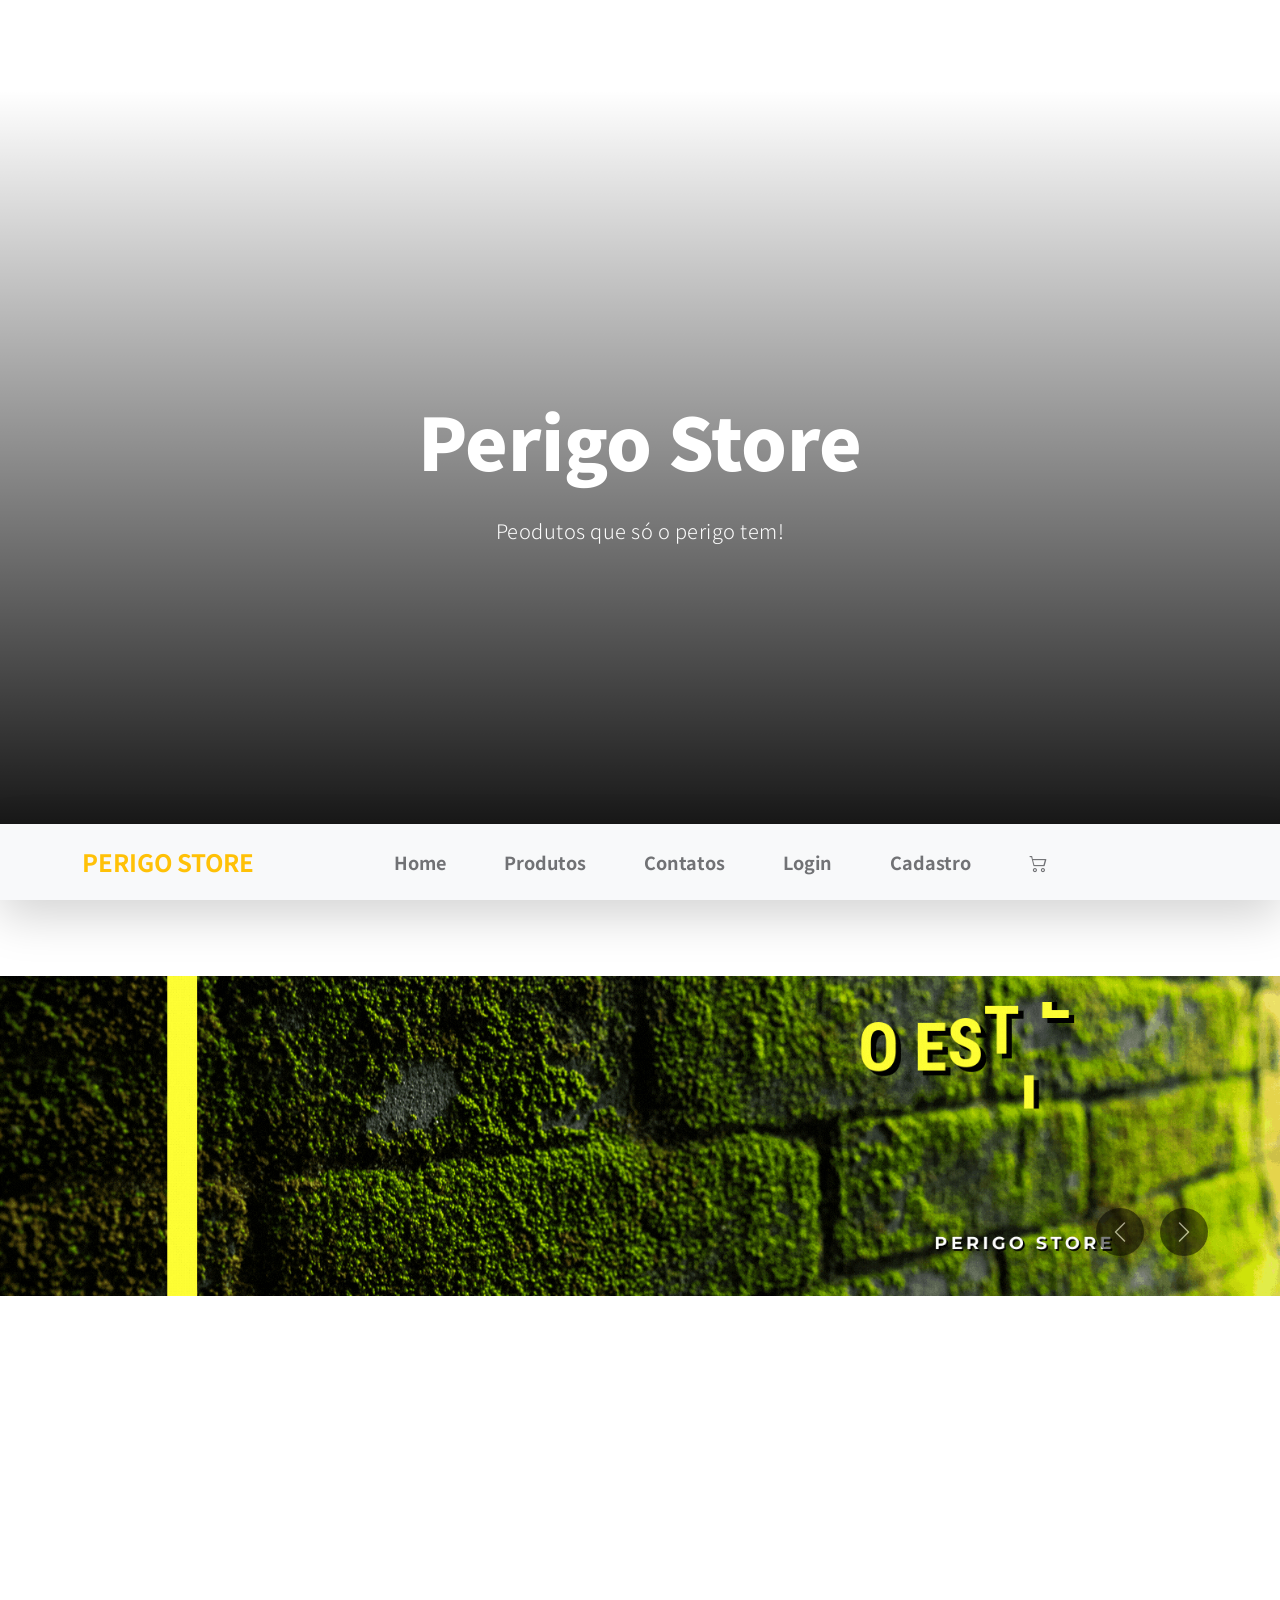
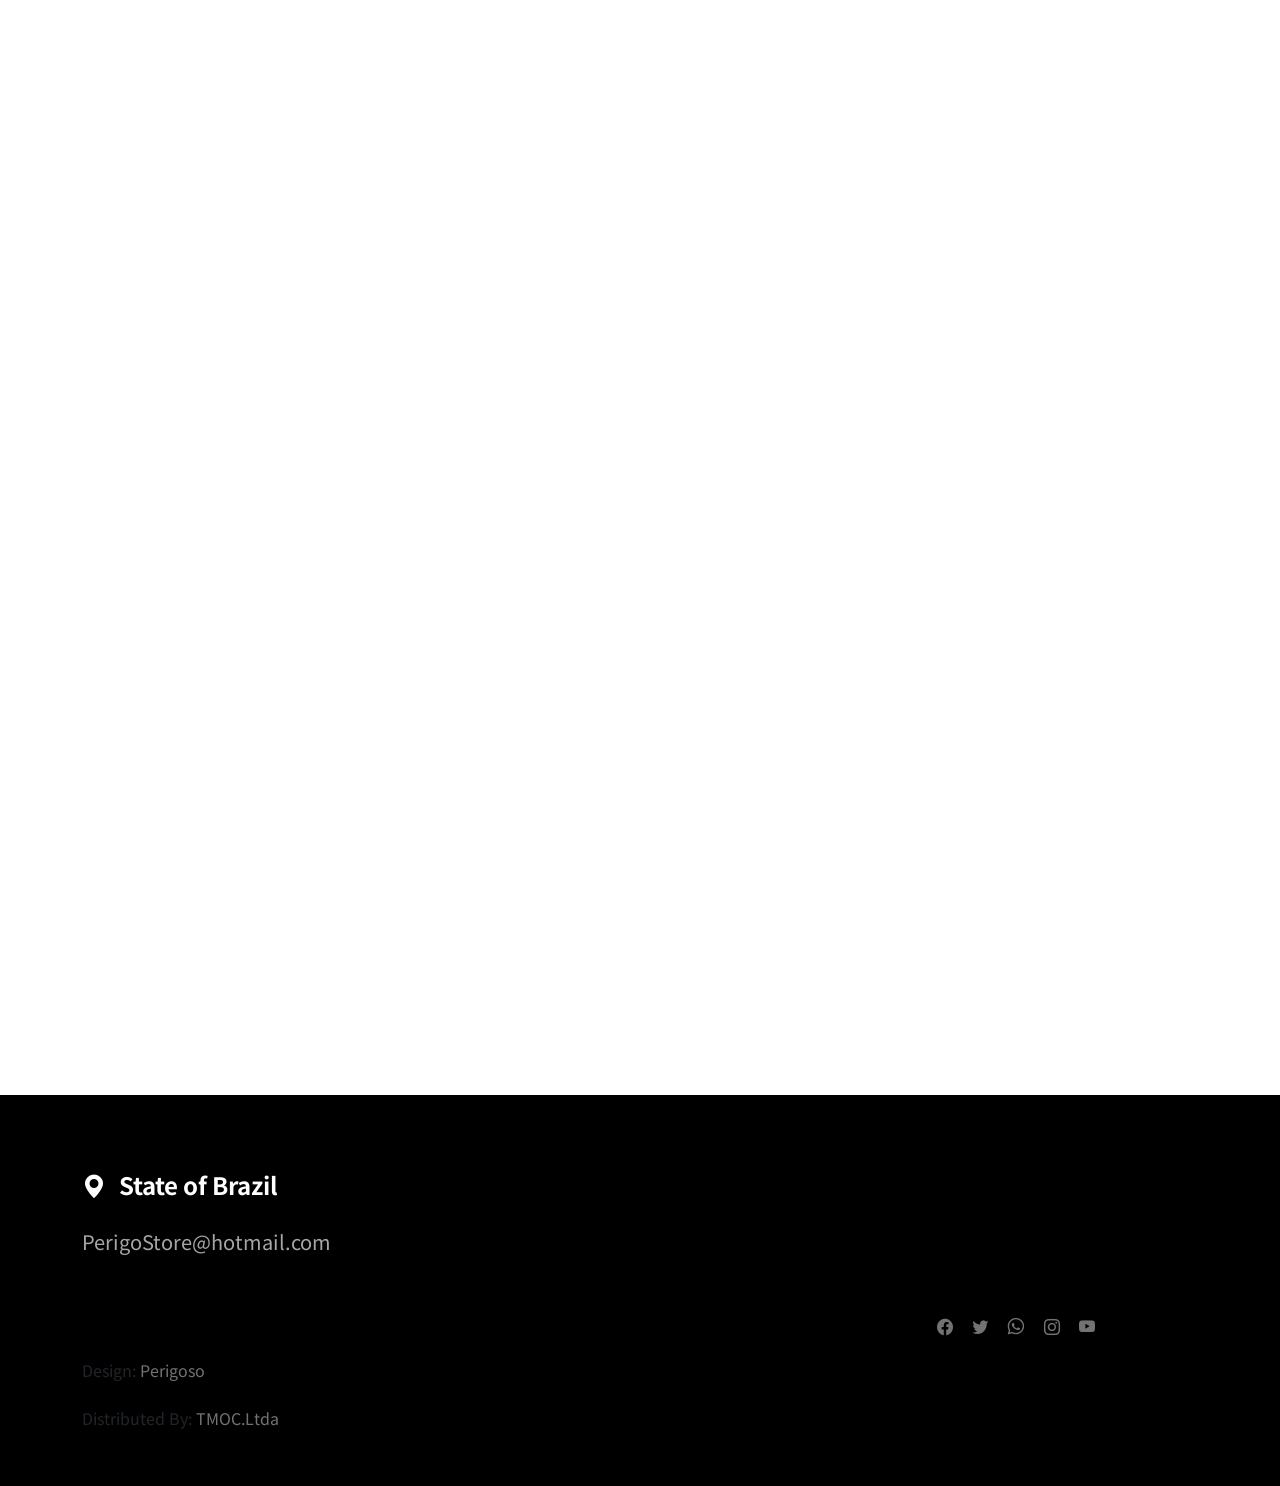
<file: index.html>
<!doctype html>
<html lang="pt-br">
    <head>
        <meta charset="utf-8">
        <meta name="viewport" content="width=device-width, initial-scale=1">

        <link rel="shortcut icon" href="images/39839.png" type="image/x-icon">
        <meta name="description" content="">
        <meta name="author" content="">

        <title>Perigo Store</title>

        <!-- CSS FILES -->
        <link rel="preconnect" href="https://fonts.googleapis.com">

        <link rel="preconnect" href="https://fonts.gstatic.com" crossorigin>
        
        <link href="https://fonts.googleapis.com/css2?family=Noto+Sans+JP:wght@100;300;400;700;900&display=swap" rel="stylesheet">

        <link href="css/bootstrap.min.css" rel="stylesheet">
        <link href="css/bootstrap-icons.css" rel="stylesheet">

        <link rel="stylesheet" href="css/magnific-popup.css">

        <link rel="" href="">

        <link href="css/aos.css" rel="stylesheet">

        <link href="css/templatemo-nomad-force.css" rel="stylesheet">
<!--

TemplateMo 567 Nomad Force

https://templatemo.com/tm-567-nomad-force

-->
    </head>
    
    <body>
    
        <main>

            <section class="hero" id="hero">
                <div class="heroText">
                    <h1 class="text-white mt-5 mb-lg-4" data-aos="zoom-in" data-aos-delay="800">
                        Perigo Store
                    </h1>

                    <p class="text-secondary-white-color" data-aos="fade-up" data-aos-delay="1000">
                       Peodutos que só o perigo tem! 
                    </p>
                </div>

                <div class="videoWrapper">
                    <video autoplay="" loop="" muted="" class="custom-video" poster="videos/">
                        <source src="videos/Perigo.mp4 " type="video/mp4">

                        Your browser does not support the video tag.
                    </video>
                </div>

                <div class="overlay"></div>
            </section>

            <nav class="navbar navbar-expand-lg bg-light shadow-lg">
                <div class="container">
                    <a class="navbar-brand" href="index.html">
                        <strong>PERIGO STORE</strong>
                    </a>

                    <button class="navbar-toggler" type="button" data-bs-toggle="collapse" data-bs-target="#navbarNav" aria-controls="navbarNav" aria-expanded="false" aria-label="Toggle navigation">
                        <span class="navbar-toggler-icon"></span>
                    </button>

                    <div class="collapse navbar-collapse" id="navbarNav">
                        <ul class="navbar-nav mx-auto">

                            <li class="nav-item active">
                                <a class="nav-link" href="#hero">Home</a>
                            </li>

                            <li class="nav-item">
                                <a class="nav-link" href="#portfolio">Produtos</a>
                            </li>

                            <li class="nav-item">
                                <a class="nav-link" href="#contact">Contatos</a>
                            </li>

                            <li class="nav-item">
                                <a class="nav-link" href="#">Login</a>
                            </li>                           

                            <li class="nav-item">
                                <a class="nav-link" href="cadcliente (1).php.">Cadastro</a>
                            </li>

                            <li class="nav-item">
                                <a class="nav-link" href="carrinho.html"><i class="bi bi-cart2"></i></a>
                            </li>
                           

                        </ul>
                    </div>
                </div>
            </nav>

            <div id="carouselExampleControlsNoTouching" class="carousel slide" data-bs-ride="carousel">
                <div class="carousel-inner">
                  <div class="carousel-item active" data-bs-interval="8000">
                    <img src="images/perigo.gif" class="d-block w-100" alt="...">
                  </div>
                 
                  <div class="carousel-item" data-bs-interval="8000">
                    <img src="images/fafs.gif" class="d-block w-100" alt="...">
                  </div>
                </div>
                <button class="carousel-control-prev" type="button" data-bs-target="#carouselExampleFade" data-bs-slide="prev">
                  <span class="carousel-control-prev-icon" aria-hidden="true"></span>
                  <span class="visually-hidden">Previous</span>
                </button>
                <button class="carousel-control-next" type="button" data-bs-target="#carouselExampleFade" data-bs-slide="next">
                  <span class="carousel-control-next-icon" aria-hidden="true"></span>
                  <span class="visually-hidden">Next</span>
                </button>
              </div>

            <section class="section-padding" id="portfolio">
                <div class="container">
                    <div class="row">

                        <div class="col-12">
                            <h2 class="mb-5 text-center" data-aos="fade-up">Produtos</h2>
                        </div>

                        <div class="col-lg-6 col-12">
                            <div class="portfolio-thumb mb-5" data-aos="fade-up">
                                <a href="images/imagens/abibas1.jpg" class="image-popup">
                                    <img src="images/imagens/abibas1.jpg" class="img-fluid portfolio-image" alt="">
                                </a>

                                <div class="portfolio-info">                     
                                    <a href="tenis.html"><h4 class="portfolio-title mb-0">Tênis</h4></a>

                                    <p class="text-danger">conforto, por um bom preço</p>
                                </div>
                            </div> 

                            <div class="portfolio-thumb" data-aos="fade-up">
                                <a href="images/imagens/c389f4a4dcb84766e3df0c72519cf0a2.jfif" class="image-popup">
                                    <img src="images/imagens/c389f4a4dcb84766e3df0c72519cf0a2.jfif" class="img-fluid portfolio-image" alt="">
                                </a>

                                <div class="portfolio-info">                     
                                    <a href="calcas.html"><h4 class="portfolio-title mb-0">Calças</h4></a>

                                    <p class="text-success">Calças lindas, preços maravilhosos</p>
                                </div>
                            </div> 
                        </div>

                        <div class="col-lg-6 col-12">
                            <div class="portfolio-thumb mt-5 mt-lg-0 mb-5" data-aos="fade-up">
                                <a href="images/imagens/abibasCasaco.jpg" class="image-popup">
                                    <img src="images/imagens/abibasCasaco.jpg" class="img-fluid portfolio-image" alt="">
                                </a>

                                <div class="portfolio-info">                     
                                    <a href="casacos.html"><h4 class="portfolio-title mb-0">Moletons</h4></a>

                                    <p class="text-warning">Para os dias frios, com um precinho bacana</p>
                                </div>
                            </div> 

                            <div class="portfolio-thumb" data-aos="fade-up">
                                <a href="images/imagens/camisaAbibas.jpg" class="image-popup">
                                    <img src="images/imagens/camisaAbibas.jpg" class="img-fluid portfolio-image" alt="">
                                </a>

                                <div class="portfolio-info">                     
                                    <a href="camisas.html"><h4 class="portfolio-title mb-0">Camisas</h4></a>

                                    <p class="text-info">Seu estilo, com o melhor preço</p>
                                </div>
                            </div> 
                        </div>

                    </div>
                </div>
            </section>

           

            <section class=" contact section-padding" id="contact">
                <div class="container">
                    <div class="row">
                        
                        <div class="col-lg-7 col-12 mx-auto">

                            <h2 class="mb-4 text-center" data-aos="fade-up">Precisa de algo ? O Perigo arranja para você</h2>

                            <form action="#" method="post" class="contact-form" role="form" data-aos="fade-up">

                                <div class="row">
                                    
                                    <div class="col-lg-6 col-6">
                                        <label for="name" class="form-label">Nome <sup class="text-danger">*</sup></label>

                                        <input type="text" name="name" id="name" class="form-control" placeholder="Nome completo" required>
                                    </div>

                                    <div class="col-lg-6 col-6">
                                        <label for="email" class="form-label">Email <sup class="text-danger">*</sup></label>

                                        <input type="email" name="email" id="email" pattern="[^ @]*@[^ @]*" class="form-control" placeholder="Endereço de Email" required>
                                    </div>

                                    <div class="col-12 my-4">
                                        <label for="message" class="form-label">Como posso te ajudar?</label>

                                        <textarea name="message" rows="6" class="form-control" id="message" placeholder="Digite aqui..." required></textarea>
                                        
                                    </div>

                                    <div class="col-12">
                                        <label for="services" class="form-label">Serviços<sup class="text-danger">*</sup></label>
                                    </div>

                                    <div class="col-lg-4 col-12">
                                        <div class="form-check">
                                            <input type="checkbox" id="checkbox1" name="checkbox1" class="form-check-input">

                                            <label class="form-check-label" for="checkbox1">Branding</label>
                                          </div>
                                    </div>

                                    <div class="col-lg-4 col-12 my-2 my-lg-0">
                                        <div class="form-check">
                                            <input type="checkbox" id="checkbox2" name="checkbox2" class="form-check-input">

                                            <label class="form-check-label" for="checkbox2">Digital Experiences</label>
                                          </div>
                                    </div>

                                    <div class="col-lg-4 col-12">
                                        <div class="form-check">
                                            <input type="checkbox" id="checkbox3" name="checkbox3" class="form-check-input">

                                            <label class="form-check-label" for="checkbox3">Web Development</label>
                                          </div>
                                    </div>
                                </div>

                                <div class="col-lg-5 col-12 mx-auto mt-5">
                                    <button type="submit" class="form-control">Enviar</button>
                                </div>
                            </form>
                        </div>

                    </div>
                </div>
            </section>

            <section class="google-map">
                <iframe src="https://www.google.com/maps/embed?pb=!1m18!1m12!1m3!1d3659.480364086725!2d-46.88898848502375!3d-23.47920128472375!2m3!1f0!2f0!3f0!3m2!1i1024!2i768!4f13.1!3m3!1m2!1s0x94cf03745c90cbe5%3A0x547d8267180c8521!2sR.%20Brooklin%20-%20Ch%C3%A1caras%20Marco%2C%20Barueri%20-%20SP%2C%2006419-080!5e0!3m2!1spt-BR!2sbr!4v1638830898993!5m2!1spt-BR!2sbr"  class="map-iframe" width="100%" height="400" style="border:0;" allowfullscreen="" loading="lazy"></iframe>
            </section>

        </main>

        <footer class="site-footer">
            <div class="container">
                <div class="row">

                    <div class="col-12">
                        <h5 class="text-white">
                            <i class="bi-geo-alt-fill me-2"></i>
                            State of Brazil
                        </h5>

                        <a href="mailto:info@company.com" class="custom-link mt-3 mb-5">
                            PerigoStore@hotmail.com
                        </a>
                    </div>

                    <div class="col-6">
                        
                        
                        <br><br>Design: <a href="https://templatemo.com/page/1" target="_parent">Perigoso</a><br><br>
                    
                        Distributed By: <a href="https://themewagon.com/" target="_blank">TMOC.Ltda</a>
                    </p>
                    
                    </div>

                    <div class="col-lg-3 col-5 ms-auto">
                        <ul class="social-icon">
                            <li><a href="#" class="social-icon-link bi-facebook"></a></li>

                            <li><a href="#" class="social-icon-link bi-twitter"></a></li>

                            <li><a href="#" class="social-icon-link bi-whatsapp"></a></li>

                            <li><a href="#" class="social-icon-link bi-instagram"></a></li>

                            <li><a href="#" class="social-icon-link bi-youtube"></a></li>
                        </ul>
                    </div>

                </div>
            </section>
        </footer>

        <!-- JAVASCRIPT FILES -->
        <script src="js/jquery.min.js"></script>
        <script src="js/bootstrap.bundle.min.js"></script>
        <script src="js/jquery.sticky.js"></script>
        <script src="js/aos.js"></script>
        <script src="js/jquery.magnific-popup.min.js"></script>
        <script src="js/magnific-popup-options.js"></script>
        <script src="js/scrollspy.min.js"></script>
        <script src="js/custom.js"></script>

    </body>
</html>
</file>
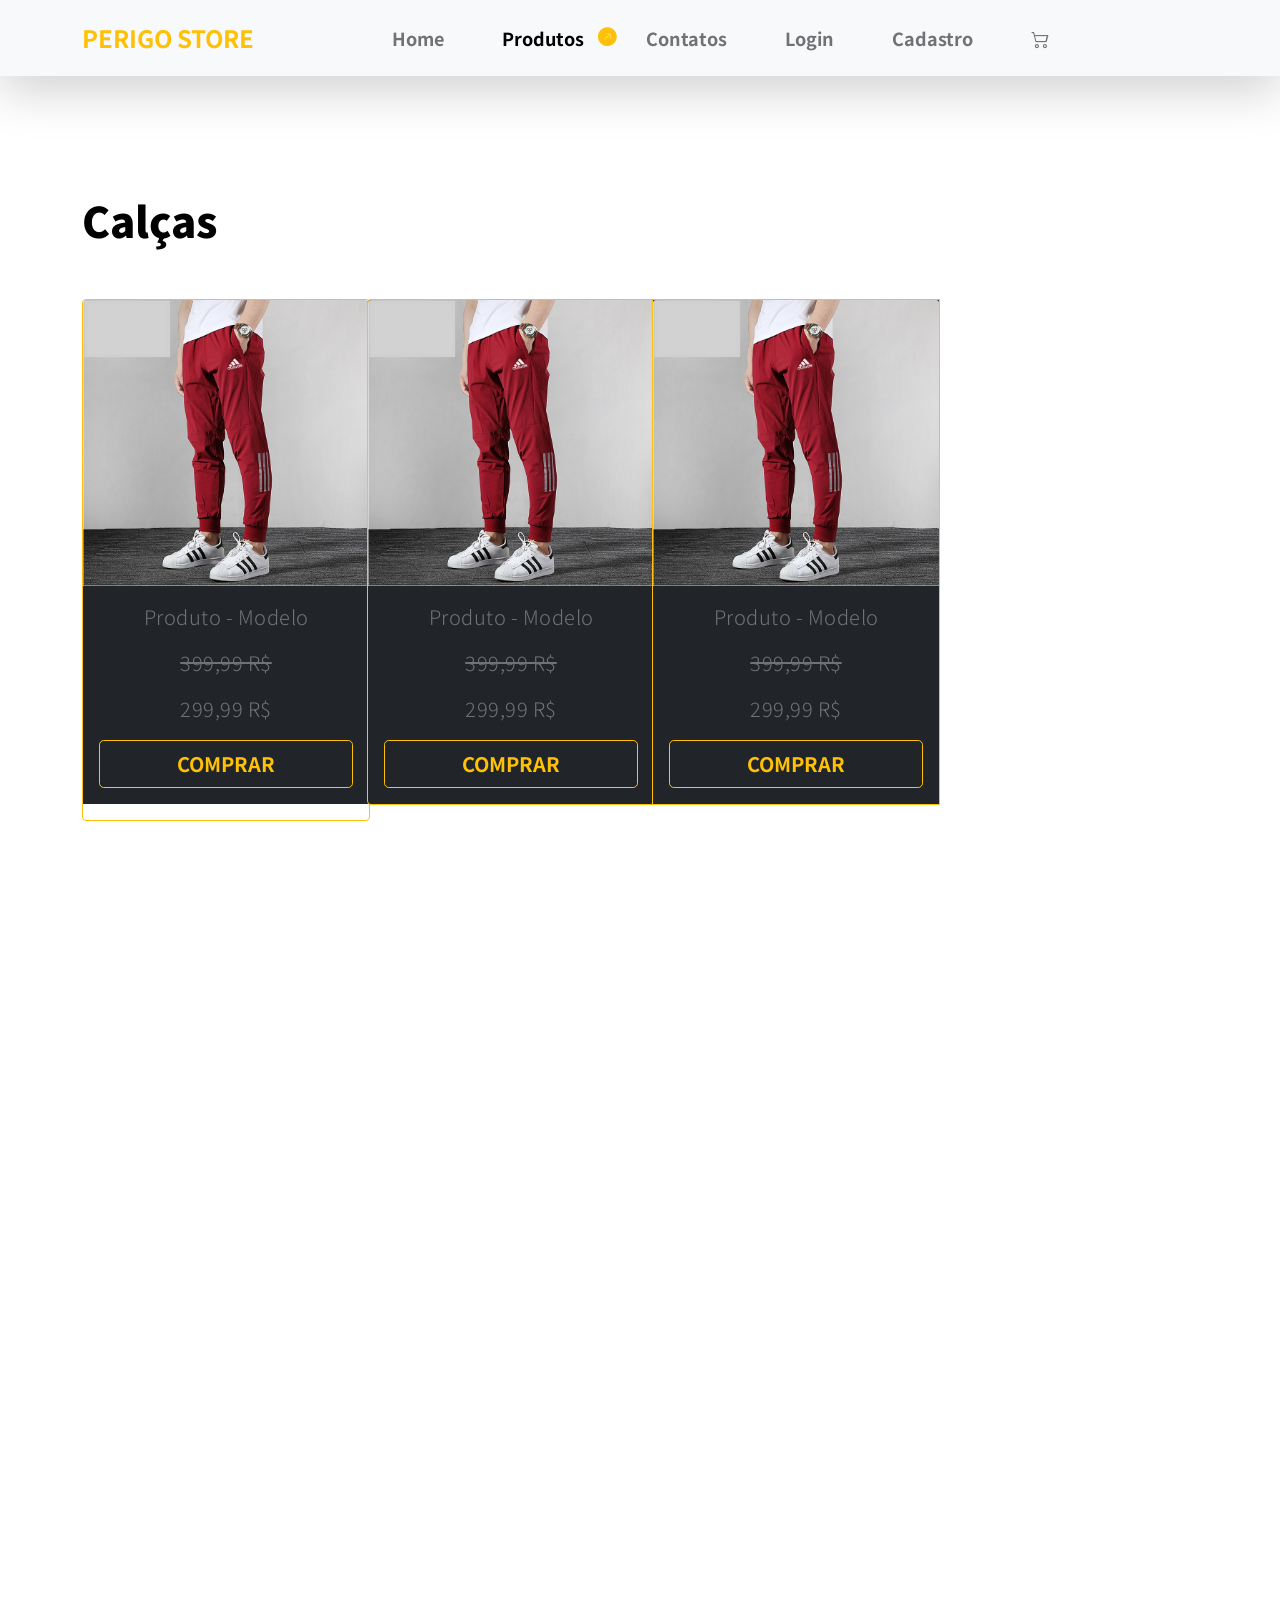
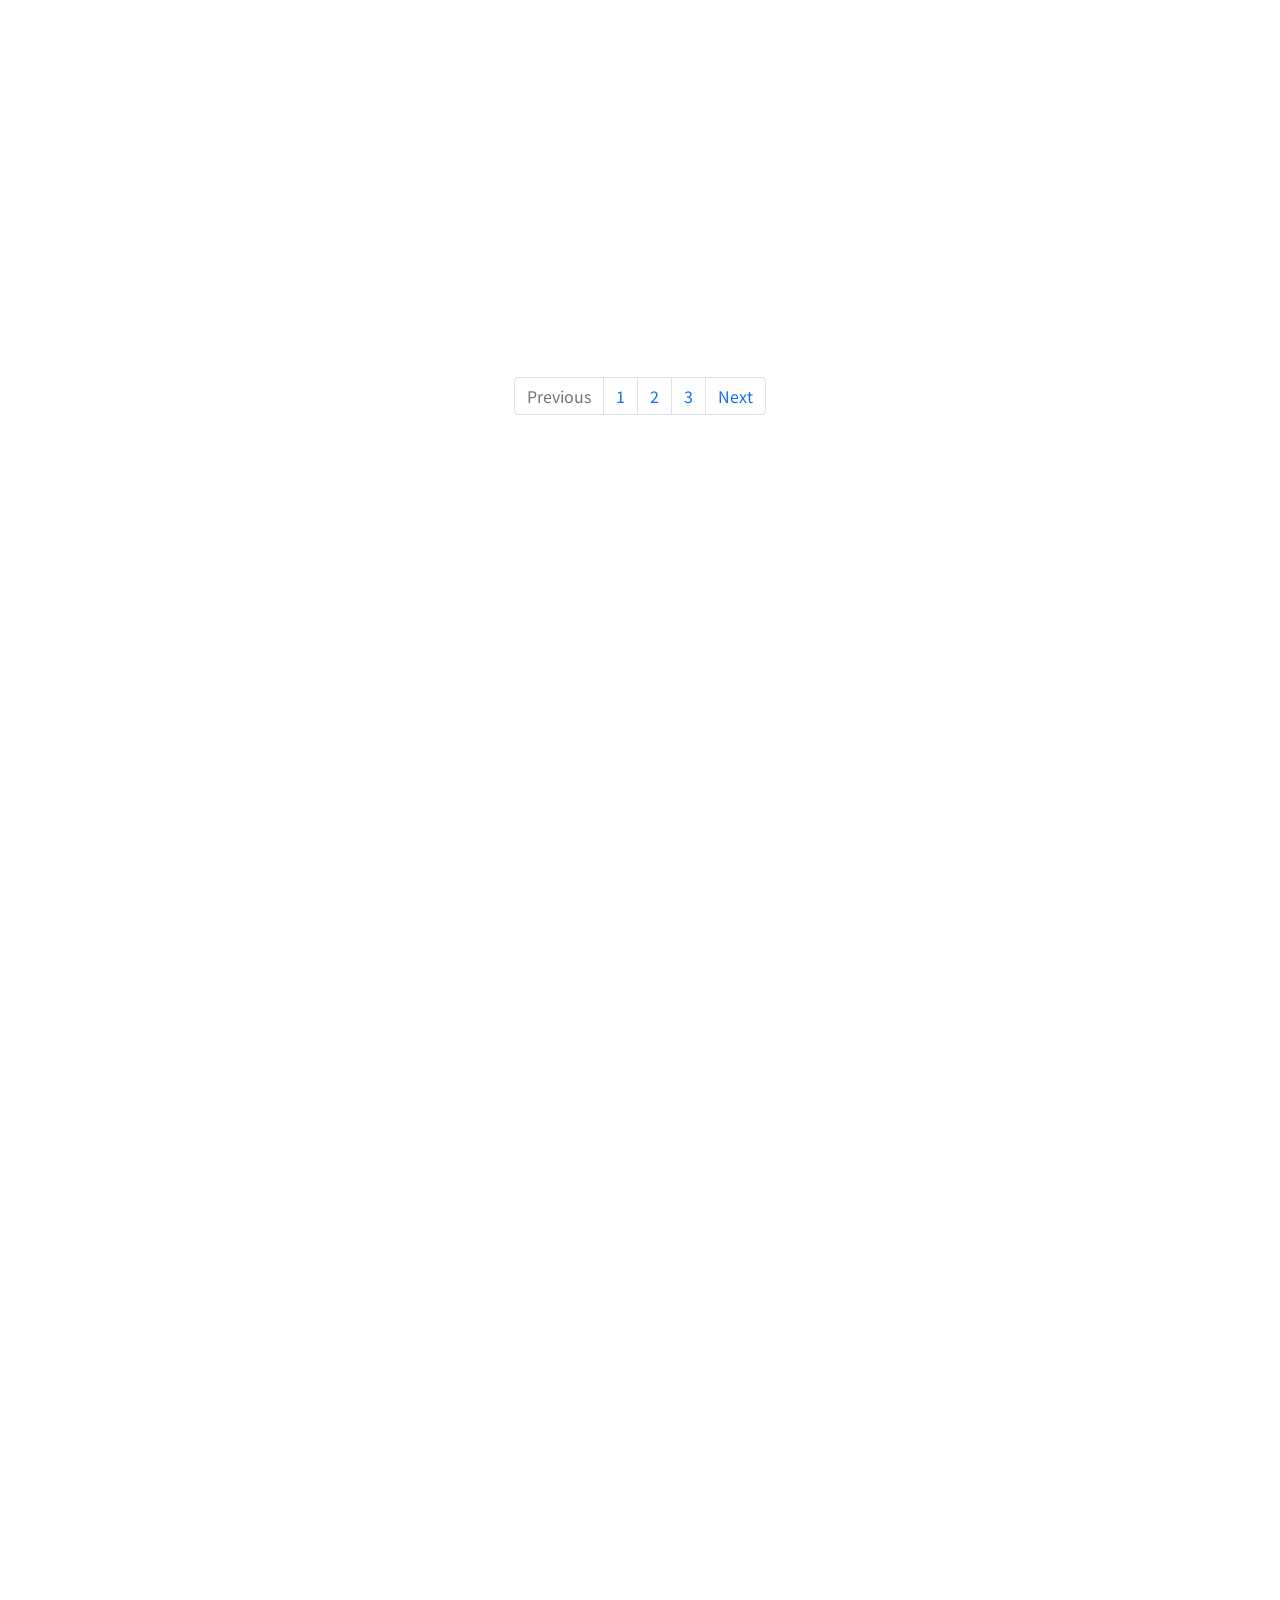
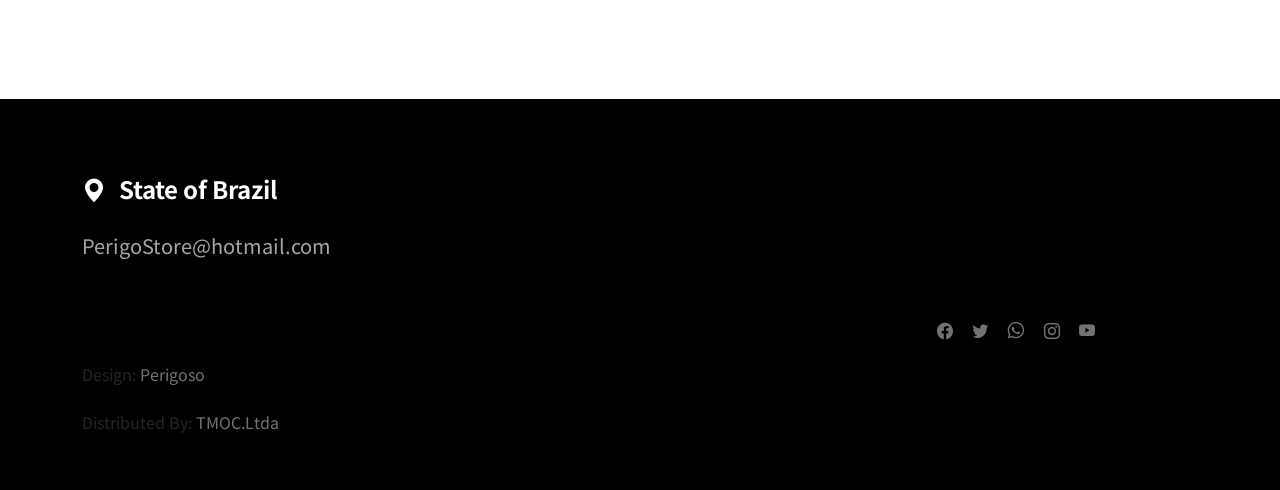
<file: calcas.html>
<!doctype html>
<html lang="pt-br">
    <head>
        <meta charset="utf-8">
        <meta name="viewport" content="width=device-width, initial-scale=1">

        <link rel="shortcut icon" href="images/39839.png" type="image/x-icon">
        <meta name="description" content="">
        <meta name="author" content="">

        <title>Perigo Store</title>

        <!-- CSS FILES -->
        <link rel="preconnect" href="https://fonts.googleapis.com">

        <link rel="preconnect" href="https://fonts.gstatic.com" crossorigin>
        
        <link href="https://fonts.googleapis.com/css2?family=Noto+Sans+JP:wght@100;300;400;700;900&display=swap" rel="stylesheet">

        <link href="css/bootstrap.min.css" rel="stylesheet">
        <link href="css/bootstrap-icons.css" rel="stylesheet">

        <link rel="stylesheet" href="css/magnific-popup.css">

        <link rel="" href="">

        <link href="css/aos.css" rel="stylesheet">

        <link href="css/templatemo-nomad-force.css" rel="stylesheet">
<!--

TemplateMo 567 Nomad Force

https://templatemo.com/tm-567-nomad-force

-->
    </head>
    
    <body>
    
        <main>

            <nav class="navbar navbar-expand-lg bg-light shadow-lg">
                <div class="container">
                    <a class="navbar-brand" href="index.html">
                        <strong>PERIGO STORE</strong>
                    </a>

                    <button class="navbar-toggler" type="button" data-bs-toggle="collapse" data-bs-target="#navbarNav" aria-controls="navbarNav" aria-expanded="false" aria-label="Toggle navigation">
                        <span class="navbar-toggler-icon"></span>
                    </button>

                    <div class="collapse navbar-collapse" id="navbarNav">
                        <ul class="navbar-nav mx-auto">

                            <li class="nav-item active">
                                <a class="nav-link" href="index.html">Home</a>
                            </li>

                            <li class="nav-item dropdown">
                                <a class="nav-link" href="#portfolio" id="" role="button" data-bs-toggle="dropdown" aria-expanded="false">
                                  Produtos
                                </a>
                                <ul class="dropdown-menu" aria-labelledby="navbarDarkDropdownMenuLink">
                                  <li><a class="nav dropdown-item" href="camisas.html">Camisas</a></li>
                                  <li><a class="nav dropdown-item" href="casacos.html">Casacos</a></li>
                                  <li><a class="nav dropdown-item" href="calcas.html">Calças</a></li>
                                  <li><a class="nav dropdown-item" href="tenis.html">Tênis</a></li>
                                </ul>
                              </li>

                            <li class="nav-item">
                                <a class="nav-link" href="#contact">Contatos</a>
                            </li>
                            <li class="nav-item">
                                <a class="nav-link" href="#">Login</a>
                            </li>                           

                            <li class="nav-item">
                                <a class="nav-link" href="#">Cadastro</a>
                            </li>

                            <li class="nav-item">
                                <a class="nav-link" href="carrinho.html"><i class="bi bi-cart2"></i></a>
                            </li>
                        </ul>
                    </div>
                </div>
            </nav>

            <section class="section-padding" id="portfolio">
                <div class="container">
                    <div class="row">

                        <div class="col-12">
                            <h2 class="mb-5 text-left" data-aos="fade-up">Calças</h2>
                        </div>


                        <div class="container">
                            <div class="row align-items-start">
                              <div class="col-lg-3 col-6">
                                <div class="card border border-warning" data-aos="fade-up" style="width: 18rem;">
                                    <img src="images/imagens/c389f4a4dcb84766e3df0c72519cf0a2.jfif" class="card-img-top" alt="...">
                                    <div class="card-body text-white bg-dark mb-3">
                                      <p class="card-text text-center">Produto - Modelo </p>
                                      <p class="card-text text-center text-decoration-line-through">399,99 R$</p>
                                      <p class="card-text text-center">299,99 R$ </p>
                                      <div class="d-grid gap-2">
                                        <a href="selecaoProduto.html" class="btn btn-outline-warning btn-lg" type="button"><strong>COMPRAR</strong></a>                                       
                                      </div>
                                    </div>
                                  </div>
                              </div>
                              <div class="col-lg-3 col-6">
                                <div class="card border border-warning text-white bg-dark mb-3" data-aos="fade-up" style="width: 18rem;">
                                    <img src="images/imagens/c389f4a4dcb84766e3df0c72519cf0a2.jfif" class="card-img-top" alt="...">
                                    <div class="card-body">
                                        <p class="card-text text-center">Produto - Modelo </p>
                                        <p class="card-text text-center text-decoration-line-through">399,99 R$</p>
                                        <p class="card-text text-center">299,99 R$ </p>
                                        <div class="d-grid gap-2">
                                            <a href="selecaoProduto.html" class="btn btn-outline-warning btn-lg" type="button"><strong>COMPRAR</strong></a>                                       
                                          </div>
                                    </div>
                                  </div>
                              </div>
                              <div class="col-lg-3 col-6">
                                <div class="car border border-warning text-white bg-dark mb-3" data-aos="fade-up" style="width: 18rem;">
                                    <img src="images/imagens/c389f4a4dcb84766e3df0c72519cf0a2.jfif" class="card-img-top" alt="...">
                                    <div class="card-body">
                                        <p class="card-text text-center">Produto - Modelo </p>
                                        <p class="card-text text-center text-decoration-line-through">399,99 R$</p>
                                        <p class="card-text text-center">299,99 R$ </p>
                                        <div class="d-grid gap-2">
                                            <a href="selecaoProduto.html" class="btn btn-outline-warning btn-lg" type="button"><strong>COMPRAR</strong></a>                                       
                                          </div>
                                    </div>
                                  </div>
                              </div>
                            </div>
                            <div class="row align-items-center">
                              <div class="col-lg-3 col-6">
                                <div class="card border border-warning text-white bg-dark mb-3" data-aos="fade-up" style="width: 18rem;">
                                    <img src="images/imagens/c389f4a4dcb84766e3df0c72519cf0a2.jfif" class="card-img-top" alt="...">
                                    <div class="card-body">
                                        <p class="card-text text-center">Produto - Modelo </p>
                                        <p class="card-text text-center text-decoration-line-through">399,99 R$</p>
                                        <p class="card-text text-center">299,99 R$ </p>
                                        <div class="d-grid gap-2">
                                            <a href="selecaoProduto.html" class="btn btn-outline-warning btn-lg" type="button"><strong>COMPRAR</strong></a>                                       
                                          </div>
                                        
                                    </div>
                                  </div>
                              </div>
                              <div class="col-lg-3 col-6">
                                <div class="card border border-warning text-white bg-dark mb-3" data-aos="fade-up" style="width: 18rem;">
                                    <img src="images/imagens/c389f4a4dcb84766e3df0c72519cf0a2.jfif" class="card-img-top" alt="...">
                                    <div class="card-body">
                                        <p class="card-text text-center">Produto - Modelo </p>
                                        <p class="card-text text-center text-decoration-line-through">399,99 R$</p>
                                        <p class="card-text text-center">299,99 R$ </p>
                                        <div class="d-grid gap-2">
                                            <a href="selecaoProduto.html" class="btn btn-outline-warning btn-lg" type="button"><strong>COMPRAR</strong></a>                                       
                                          </div>
                                    </div>
                                  </div>
                              </div>
                              <div class="col-lg-3 col-6">
                                <div class="card border border-warning text-white bg-dark mb-3" data-aos="fade-up" style="width: 18rem;">
                                    <img src="images/imagens/c389f4a4dcb84766e3df0c72519cf0a2.jfif" class="card-img-top" alt="...">
                                    <div class="card-body">
                                        <p class="card-text text-center">Produto - Modelo </p>
                                        <p class="card-text text-center text-decoration-line-through">399,99 R$</p>
                                        <p class="card-text text-center">299,99 R$ </p>
                                        <div class="d-grid gap-2">
                                            <a href="selecaoProduto.html" class="btn btn-outline-warning btn-lg" type="button"><strong>COMPRAR</strong></a>                                       
                                          </div>
                                    </div>
                                  </div>
                              </div>
                            </div>
                            <div class="row align-items-end">
                              <div class="col-lg-3 col-6">
                                <div class="card border border-warning text-white bg-dark mb-3" data-aos="fade-up" style="width: 18rem;">
                                    <img src="images/imagens/c389f4a4dcb84766e3df0c72519cf0a2.jfif" class="card-img-top" alt="...">
                                    <div class="card-body">
                                        <p class="card-text text-center">Produto - Modelo </p>
                                        <p class="card-text text-center text-decoration-line-through">399,99 R$</p>
                                        <p class="card-text text-center">299,99 R$ </p>
                                        <div class="d-grid gap-2">
                                            <a href="selecaoProduto.html" class="btn btn-outline-warning btn-lg" type="button"><strong>COMPRAR</strong></a>                                       
                                          </div>
                                    </div>
                                  </div>
                              </div>
                              <div class="col-lg-3 col-6">
                                <div class="card border border-warning text-white bg-dark mb-3" data-aos="fade-up" style="width: 18rem;">
                                    <img src="images/imagens/c389f4a4dcb84766e3df0c72519cf0a2.jfif" class="card-img-top" alt="...">
                                    <div class="card-body">
                                        <p class="card-text text-center">Produto - Modelo </p>
                                        <p class="card-text text-center text-decoration-line-through">399,99 R$</p>
                                        <p class="card-text text-center">299,99 R$ </p>
                                        <div class="d-grid gap-2">
                                            <a href="selecaoProduto.html" class="btn btn-outline-warning btn-lg" type="button"><strong>COMPRAR</strong></a>                                       
                                          </div>
                                    </div>
                                  </div>
                              </div>
                              <div class="col-lg-3 col-6">
                                <div class="card border border-warning text-white bg-dark mb-3" data-aos="fade-up" style="width: 18rem;">
                                    <img src="images/imagens/c389f4a4dcb84766e3df0c72519cf0a2.jfif" class="card-img-top" alt="...">
                                    <div class="card-body">
                                     <p class="card-text text-center">Produto - Modelo </p>
                                      <p class="card-text text-center text-decoration-line-through">399,99 R$</p>
                                      <p class="card-text text-center">299,99 R$ </p>
                                      <div class="d-grid gap-2">
                                        <a href="selecaoProduto.html" class="btn btn-outline-warning btn-lg" type="button"><strong>COMPRAR</strong></a>                                       
                                      </div>

                                    </div>
                                  </div>
                              </div>
                            </div>
                          </div>
                        </div>
                    

                    </div>
                </div>
            </section>

            <nav aria-label="Page navigation example">
                <ul class="pagination justify-content-center">
                  <li class="page-item disabled">
                    <a class="page-link">Previous</a>
                  </li>
                  <li class="page-item"><a class="page-link" href="#">1</a></li>
                  <li class="page-item"><a class="page-link" href="#">2</a></li>
                  <li class="page-item"><a class="page-link" href="#">3</a></li>
                  <li class="page-item">
                    <a class="page-link" href="#">Next</a>
                  </li>
                </ul>
              </nav>
           

            <section class=" contact section-padding" id="contact">
                <div class="container">
                    <div class="row">
                        
                        <div class="col-lg-7 col-12 mx-auto">

                            <h2 class="mb-4 text-center" data-aos="fade-up">Precisa de algo ? O Perigo arranja para você</h2>

                            <form action="#" method="post" class="contact-form" role="form" data-aos="fade-up">

                                <div class="row">
                                    
                                    <div class="col-lg-6 col-6">
                                        <label for="name" class="form-label">Nome <sup class="text-danger">*</sup></label>

                                        <input type="text" name="name" id="name" class="form-control" placeholder="Nome completo" required>
                                    </div>

                                    <div class="col-lg-6 col-6">
                                        <label for="email" class="form-label">Email <sup class="text-danger">*</sup></label>

                                        <input type="email" name="email" id="email" pattern="[^ @]*@[^ @]*" class="form-control" placeholder="Endereço de Email" required>
                                    </div>

                                    <div class="col-12 my-4">
                                        <label for="message" class="form-label">Como posso te ajudar?</label>

                                        <textarea name="message" rows="6" class="form-control" id="message" placeholder="Digite aqui..." required></textarea>
                                        
                                    </div>

                                    <div class="col-12">
                                        <label for="services" class="form-label">Serviços<sup class="text-danger">*</sup></label>
                                    </div>

                                    <div class="col-lg-4 col-12">
                                        <div class="form-check">
                                            <input type="checkbox" id="checkbox1" name="checkbox1" class="form-check-input">

                                            <label class="form-check-label" for="checkbox1">Branding</label>
                                          </div>
                                    </div>

                                    <div class="col-lg-4 col-12 my-2 my-lg-0">
                                        <div class="form-check">
                                            <input type="checkbox" id="checkbox2" name="checkbox2" class="form-check-input">

                                            <label class="form-check-label" for="checkbox2">Digital Experiences</label>
                                          </div>
                                    </div>

                                    <div class="col-lg-4 col-12">
                                        <div class="form-check">
                                            <input type="checkbox" id="checkbox3" name="checkbox3" class="form-check-input">

                                            <label class="form-check-label" for="checkbox3">Web Development</label>
                                          </div>
                                    </div>
                                </div>

                                <div class="col-lg-5 col-12 mx-auto mt-5">
                                    <button type="submit" class="form-control">Enviar</button>
                                </div>
                            </form>
                        </div>

                    </div>
                </div>
            </section>

            <section class="google-map">
                <iframe src="https://www.google.com/maps/embed?pb=!1m18!1m12!1m3!1d3659.480364086725!2d-46.88898848502375!3d-23.47920128472375!2m3!1f0!2f0!3f0!3m2!1i1024!2i768!4f13.1!3m3!1m2!1s0x94cf03745c90cbe5%3A0x547d8267180c8521!2sR.%20Brooklin%20-%20Ch%C3%A1caras%20Marco%2C%20Barueri%20-%20SP%2C%2006419-080!5e0!3m2!1spt-BR!2sbr!4v1638830898993!5m2!1spt-BR!2sbr"  class="map-iframe" width="100%" height="400" style="border:0;" allowfullscreen="" loading="lazy"></iframe>
            </section>

        </main>

        <footer class="site-footer">
            <div class="container">
                <div class="row">

                    <div class="col-12">
                        <h5 class="text-white">
                            <i class="bi-geo-alt-fill me-2"></i>
                            State of Brazil
                        </h5>

                        <a href="mailto:info@company.com" class="custom-link mt-3 mb-5">
                            PerigoStore@hotmail.com
                        </a>
                    </div>

                    <div class="col-6">
                        
                        
                        <br><br>Design: <a href="https://templatemo.com/page/1" target="_parent">Perigoso</a><br><br>
                    
                        Distributed By: <a href="https://themewagon.com/" target="_blank">TMOC.Ltda</a>
                    </p>
                    
                    </div>

                    <div class="col-lg-3 col-5 ms-auto">
                        <ul class="social-icon">
                            <li><a href="#" class="social-icon-link bi-facebook"></a></li>

                            <li><a href="#" class="social-icon-link bi-twitter"></a></li>

                            <li><a href="#" class="social-icon-link bi-whatsapp"></a></li>

                            <li><a href="#" class="social-icon-link bi-instagram"></a></li>

                            <li><a href="#" class="social-icon-link bi-youtube"></a></li>
                        </ul>
                    </div>

                </div>
            </section>
        </footer>

        <!-- JAVASCRIPT FILES -->
        <script src="js/jquery.min.js"></script>
        <script src="js/bootstrap.bundle.min.js"></script>
        <script src="js/jquery.sticky.js"></script>
        <script src="js/aos.js"></script>
        <script src="js/jquery.magnific-popup.min.js"></script>
        <script src="js/magnific-popup-options.js"></script>
        <script src="js/scrollspy.min.js"></script>
        <script src="js/custom.js"></script>

    </body>
</html>
</file>
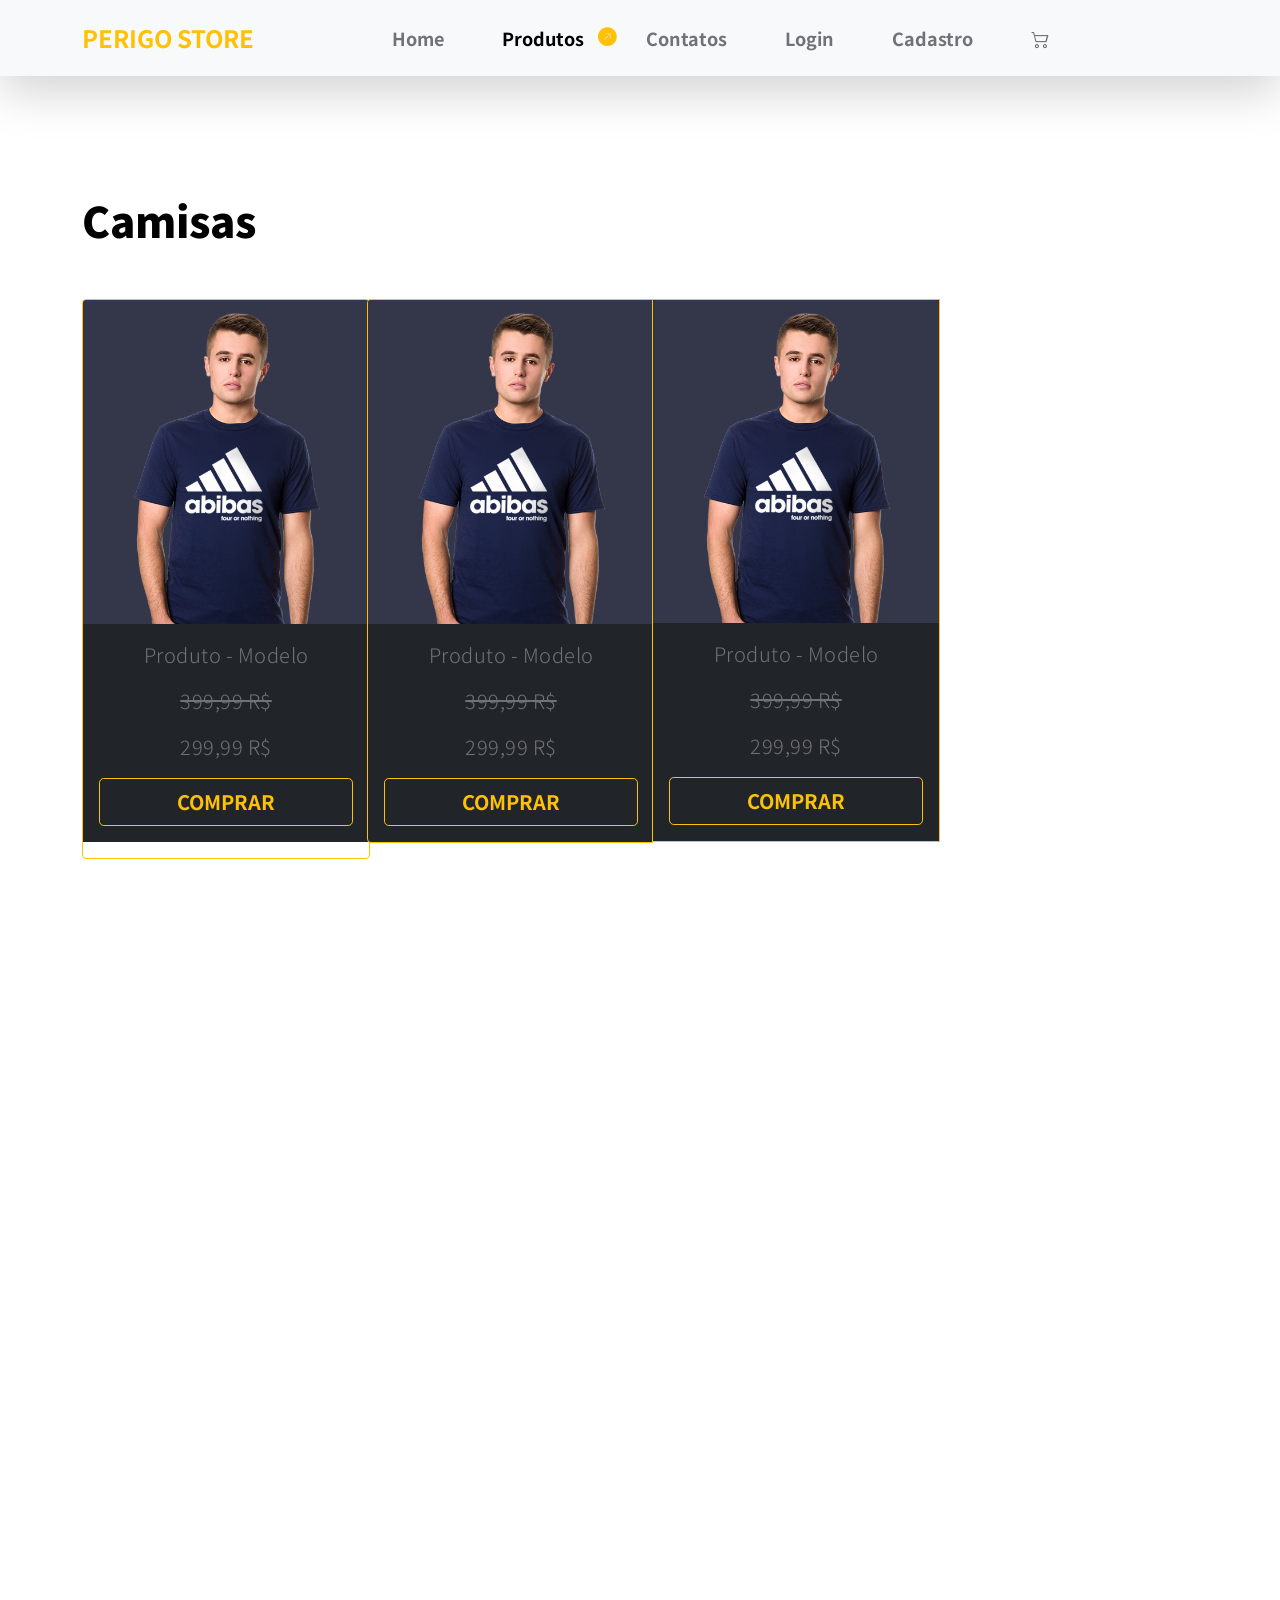
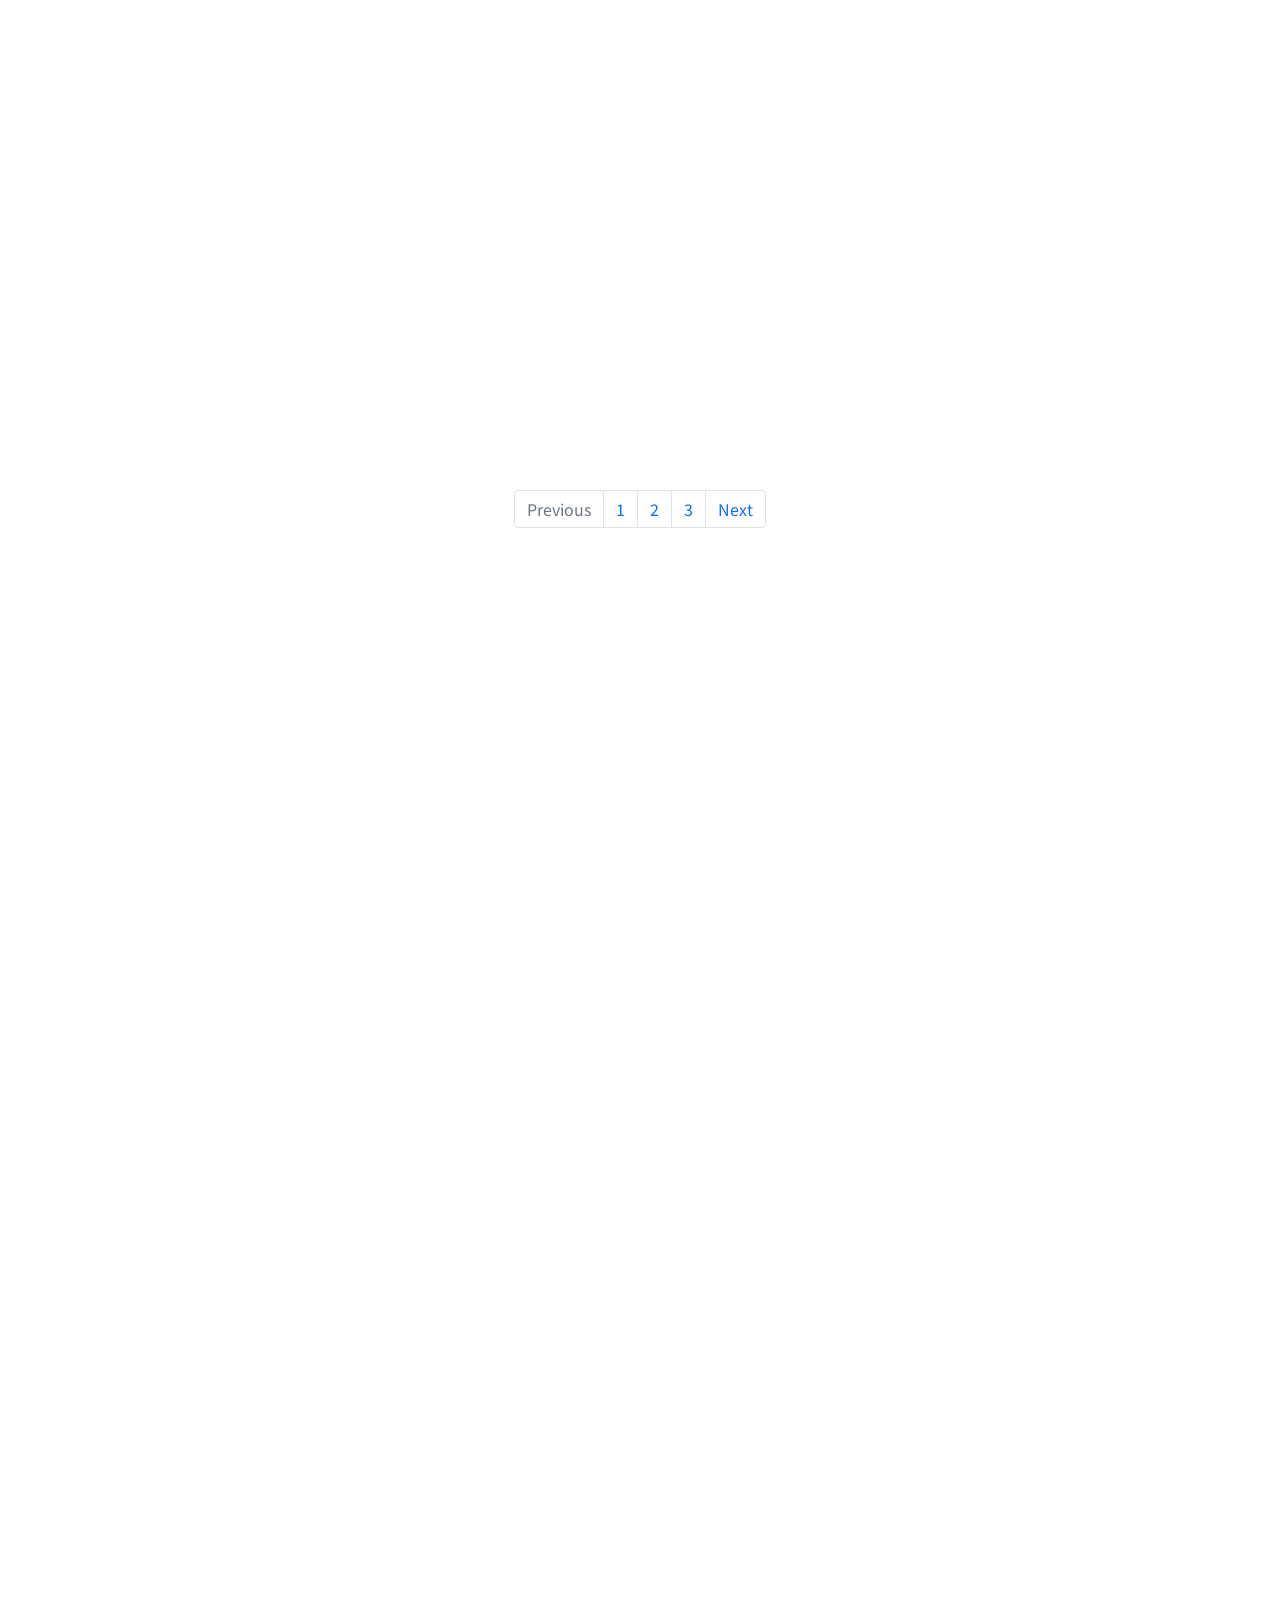
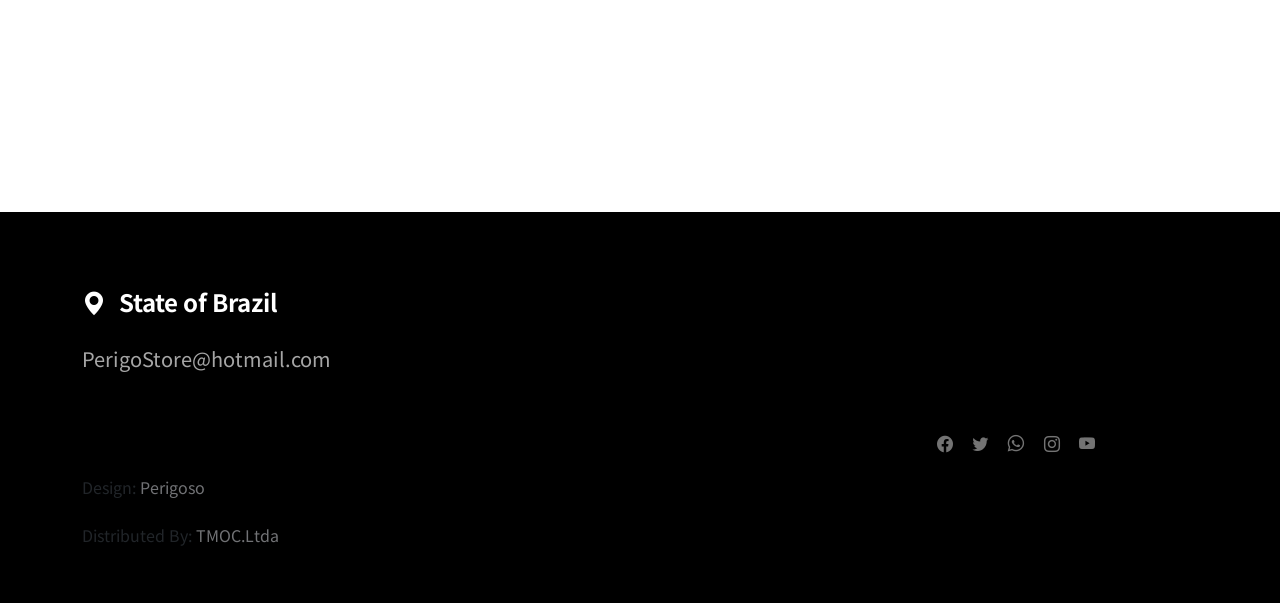
<file: camisas.html>
<!doctype html>
<html lang="pt-br">
    <head>
        <meta charset="utf-8">
        <meta name="viewport" content="width=device-width, initial-scale=1">

        <link rel="shortcut icon" href="images/39839.png" type="image/x-icon">
        <meta name="description" content="">
        <meta name="author" content="">

        <title>Perigo Store</title>

        <!-- CSS FILES -->
        <link rel="preconnect" href="https://fonts.googleapis.com">

        <link rel="preconnect" href="https://fonts.gstatic.com" crossorigin>
        
        <link href="https://fonts.googleapis.com/css2?family=Noto+Sans+JP:wght@100;300;400;700;900&display=swap" rel="stylesheet">

        <link href="css/bootstrap.min.css" rel="stylesheet">
        <link href="css/bootstrap-icons.css" rel="stylesheet">

        <link rel="stylesheet" href="css/magnific-popup.css">

        <link rel="" href="">

        <link href="css/aos.css" rel="stylesheet">

        <link href="css/templatemo-nomad-force.css" rel="stylesheet">
<!--

TemplateMo 567 Nomad Force

https://templatemo.com/tm-567-nomad-force

-->
    </head>
    
    <body>
    
        <main>

            <nav class="navbar navbar-expand-lg bg-light shadow-lg">
                <div class="container">
                    <a class="navbar-brand" href="index.html">
                        <strong>PERIGO STORE</strong>
                    </a>

                    <button class="navbar-toggler" type="button" data-bs-toggle="collapse" data-bs-target="#navbarNav" aria-controls="navbarNav" aria-expanded="false" aria-label="Toggle navigation">
                        <span class="navbar-toggler-icon"></span>
                    </button>

                    <div class="collapse navbar-collapse" id="navbarNav">
                        <ul class="navbar-nav mx-auto">

                            <li class="nav-item active">
                                <a class="nav-link" href="index.html">Home</a>
                            </li>

                            <li class="nav-item dropdown">
                                <a class="nav-link" href="#portfolio" id="" role="button" data-bs-toggle="dropdown" aria-expanded="false">
                                  Produtos
                                </a>
                                <ul class="dropdown-menu" aria-labelledby="navbarDarkDropdownMenuLink">
                                  <li><a class="nav dropdown-item" href="camisas.html">Camisas</a></li>
                                  <li><a class="nav dropdown-item" href="casacos.html">Casacos</a></li>
                                  <li><a class="nav dropdown-item" href="calcas.html">Calças</a></li>
                                  <li><a class="nav dropdown-item" href="tenis.html">Tênis</a></li>
                                </ul>
                              </li>

                            <li class="nav-item">
                                <a class="nav-link" href="#contact">Contatos</a>
                            </li>
                            <li class="nav-item">
                                <a class="nav-link" href="#">Login</a>
                            </li>                           

                            <li class="nav-item">
                                <a class="nav-link" href="#">Cadastro</a>
                            </li>

                            <li class="nav-item">
                                <a class="nav-link" href="carrinho.html"><i class="bi bi-cart2"></i></a>
                            </li>
                        </ul>
                    </div>
                </div>
            </nav>

            <section class="section-padding" id="portfolio">
                <div class="container">
                    <div class="row">

                        <div class="col-12">
                            <h2 class="mb-5 text-left" data-aos="fade-up">Camisas</h2>
                        </div>

                        
                        <div class="container">
                            <div class="row align-items-start">
                              <div class="col-lg-3 col-6">
                                <div class="card border border-warning" data-aos="fade-up" style="width: 18rem;">
                                    <img src="images/imagens/camisaAbibas.jpg" class="card-img-top" alt="...">
                                    <div class="card-body text-white bg-dark mb-3">
                                      <p class="card-text text-center">Produto - Modelo </p>
                                      <p class="card-text text-center text-decoration-line-through">399,99 R$</p>
                                      <p class="card-text text-center">299,99 R$ </p>
                                      <div class="d-grid gap-2">
                                        <a href="selecaoProduto.html" class="btn btn-outline-warning btn-lg" type="button"><strong>COMPRAR</strong></a>                                       
                                      </div>
                                    </div>
                                  </div>
                              </div>
                              <div class="col-lg-3 col-6">
                                <div class="card border border-warning text-white bg-dark mb-3" data-aos="fade-up" style="width: 18rem;">
                                    <img src="images/imagens/camisaAbibas.jpg" class="card-img-top" alt="...">
                                    <div class="card-body">
                                        <p class="card-text text-center">Produto - Modelo </p>
                                        <p class="card-text text-center text-decoration-line-through">399,99 R$</p>
                                        <p class="card-text text-center">299,99 R$ </p>
                                        <div class="d-grid gap-2">
                                            <a href="selecaoProduto.html" class="btn btn-outline-warning btn-lg" type="button"><strong>COMPRAR</strong></a>                                       
                                          </div>
                                    </div>
                                  </div>
                              </div>
                              <div class="col-lg-3 col-6">
                                <div class="car border border-warning text-white bg-dark mb-3" data-aos="fade-up" style="width: 18rem;">
                                    <img src="images/imagens/camisaAbibas.jpg" class="card-img-top" alt="...">
                                    <div class="card-body">
                                        <p class="card-text text-center">Produto - Modelo </p>
                                        <p class="card-text text-center text-decoration-line-through">399,99 R$</p>
                                        <p class="card-text text-center">299,99 R$ </p>
                                        <div class="d-grid gap-2">
                                            <a href="selecaoProduto.html" class="btn btn-outline-warning btn-lg" type="button"><strong>COMPRAR</strong></a>                                       
                                          </div>
                                    </div>
                                  </div>
                              </div>
                            </div>
                            <div class="row align-items-center">
                              <div class="col-lg-3 col-6">
                                <div class="card border border-warning text-white bg-dark mb-3" data-aos="fade-up" style="width: 18rem;">
                                    <img src="images/imagens/camisaAbibas.jpg" class="card-img-top" alt="...">
                                    <div class="card-body">
                                        <p class="card-text text-center">Produto - Modelo </p>
                                        <p class="card-text text-center text-decoration-line-through">399,99 R$</p>
                                        <p class="card-text text-center">299,99 R$ </p>
                                        <div class="d-grid gap-2">
                                            <a href="selecaoProduto.html" class="btn btn-outline-warning btn-lg" type="button"><strong>COMPRAR</strong></a>                                       
                                          </div>
                                        
                                    </div>
                                  </div>
                              </div>
                              <div class="col-lg-3 col-6">
                                <div class="card border border-warning text-white bg-dark mb-3" data-aos="fade-up" style="width: 18rem;">
                                    <img src="images/imagens/camisaAbibas.jpg" class="card-img-top" alt="...">
                                    <div class="card-body">
                                        <p class="card-text text-center">Produto - Modelo </p>
                                        <p class="card-text text-center text-decoration-line-through">399,99 R$</p>
                                        <p class="card-text text-center">299,99 R$ </p>
                                        <div class="d-grid gap-2">
                                            <a href="selecaoProduto.html" class="btn btn-outline-warning btn-lg" type="button"><strong>COMPRAR</strong></a>                                       
                                          </div>
                                    </div>
                                  </div>
                              </div>
                              <div class="col-lg-3 col-6">
                                <div class="card border border-warning text-white bg-dark mb-3" data-aos="fade-up" style="width: 18rem;">
                                    <img src="images/imagens/camisaAbibas.jpg" class="card-img-top" alt="...">
                                    <div class="card-body">
                                        <p class="card-text text-center">Produto - Modelo </p>
                                        <p class="card-text text-center text-decoration-line-through">399,99 R$</p>
                                        <p class="card-text text-center">299,99 R$ </p>
                                        <div class="d-grid gap-2">
                                            <a href="selecaoProduto.html" class="btn btn-outline-warning btn-lg" type="button"><strong>COMPRAR</strong></a>                                       
                                          </div>
                                    </div>
                                  </div>
                              </div>
                            </div>
                            <div class="row align-items-end">
                              <div class="col-lg-3 col-6">
                                <div class="card border border-warning text-white bg-dark mb-3" data-aos="fade-up" style="width: 18rem;">
                                    <img src="images/imagens/camisaAbibas.jpg" class="card-img-top" alt="...">
                                    <div class="card-body">
                                        <p class="card-text text-center">Produto - Modelo </p>
                                        <p class="card-text text-center text-decoration-line-through">399,99 R$</p>
                                        <p class="card-text text-center">299,99 R$ </p>
                                        <div class="d-grid gap-2">
                                            <a href="selecaoProduto.html" class="btn btn-outline-warning btn-lg" type="button"><strong>COMPRAR</strong></a>                                       
                                          </div>
                                    </div>
                                  </div>
                              </div>
                              <div class="col-lg-3 col-6">
                                <div class="card border border-warning text-white bg-dark mb-3" data-aos="fade-up" style="width: 18rem;">
                                    <img src="images/imagens/camisaAbibas.jpg" class="card-img-top" alt="...">
                                    <div class="card-body">
                                        <p class="card-text text-center">Produto - Modelo </p>
                                        <p class="card-text text-center text-decoration-line-through">399,99 R$</p>
                                        <p class="card-text text-center">299,99 R$ </p>
                                        <div class="d-grid gap-2">
                                            <a href="selecaoProduto.html" class="btn btn-outline-warning btn-lg" type="button"><strong>COMPRAR</strong></a>                                       
                                          </div>
                                    </div>
                                  </div>
                              </div>
                              <div class="col-lg-3 col-6">
                                <div class="card border border-warning text-white bg-dark mb-3" data-aos="fade-up" style="width: 18rem;">
                                    <img src="images/imagens/camisaAbibas.jpg" class="card-img-top" alt="...">
                                    <div class="card-body">
                                     <p class="card-text text-center">Produto - Modelo </p>
                                      <p class="card-text text-center text-decoration-line-through">399,99 R$</p>
                                      <p class="card-text text-center">299,99 R$ </p>
                                      <div class="d-grid gap-2">
                                        <a href="selecaoProduto.html" class="btn btn-outline-warning btn-lg" type="button"><strong>COMPRAR</strong></a>                                       
                                      </div>

                                    </div>
                                  </div>
                              </div>
                            </div>
                          </div>
                        </div>
                    

                    </div>
                </div>
            </section>

            <nav aria-label="Page navigation example">
                <ul class="pagination justify-content-center">
                  <li class="page-item disabled">
                    <a class="page-link">Previous</a>
                  </li>
                  <li class="page-item"><a class="page-link" href="#">1</a></li>
                  <li class="page-item"><a class="page-link" href="#">2</a></li>
                  <li class="page-item"><a class="page-link" href="#">3</a></li>
                  <li class="page-item">
                    <a class="page-link" href="#">Next</a>
                  </li>
                </ul>
              </nav>

           

            <section class=" contact section-padding" id="contact">
                <div class="container">
                    <div class="row">
                        
                        <div class="col-lg-7 col-12 mx-auto">

                            <h2 class="mb-4 text-center" data-aos="fade-up">Precisa de algo ? O Perigo arranja para você</h2>

                            <form action="#" method="post" class="contact-form" role="form" data-aos="fade-up">

                                <div class="row">
                                    
                                    <div class="col-lg-6 col-6">
                                        <label for="name" class="form-label">Nome <sup class="text-danger">*</sup></label>

                                        <input type="text" name="name" id="name" class="form-control" placeholder="Nome completo" required>
                                    </div>

                                    <div class="col-lg-6 col-6">
                                        <label for="email" class="form-label">Email <sup class="text-danger">*</sup></label>

                                        <input type="email" name="email" id="email" pattern="[^ @]*@[^ @]*" class="form-control" placeholder="Endereço de Email" required>
                                    </div>

                                    <div class="col-12 my-4">
                                        <label for="message" class="form-label">Como posso te ajudar?</label>

                                        <textarea name="message" rows="6" class="form-control" id="message" placeholder="Digite aqui..." required></textarea>
                                        
                                    </div>

                                    <div class="col-12">
                                        <label for="services" class="form-label">Serviços<sup class="text-danger">*</sup></label>
                                    </div>

                                    <div class="col-lg-4 col-12">
                                        <div class="form-check">
                                            <input type="checkbox" id="checkbox1" name="checkbox1" class="form-check-input">

                                            <label class="form-check-label" for="checkbox1">Branding</label>
                                          </div>
                                    </div>

                                    <div class="col-lg-4 col-12 my-2 my-lg-0">
                                        <div class="form-check">
                                            <input type="checkbox" id="checkbox2" name="checkbox2" class="form-check-input">

                                            <label class="form-check-label" for="checkbox2">Digital Experiences</label>
                                          </div>
                                    </div>

                                    <div class="col-lg-4 col-12">
                                        <div class="form-check">
                                            <input type="checkbox" id="checkbox3" name="checkbox3" class="form-check-input">

                                            <label class="form-check-label" for="checkbox3">Web Development</label>
                                          </div>
                                    </div>
                                </div>

                                <div class="col-lg-5 col-12 mx-auto mt-5">
                                    <button type="submit" class="form-control">Enviar</button>
                                </div>
                            </form>
                        </div>

                    </div>
                </div>
            </section>

            <section class="google-map">
                <iframe src="https://www.google.com/maps/embed?pb=!1m18!1m12!1m3!1d3659.480364086725!2d-46.88898848502375!3d-23.47920128472375!2m3!1f0!2f0!3f0!3m2!1i1024!2i768!4f13.1!3m3!1m2!1s0x94cf03745c90cbe5%3A0x547d8267180c8521!2sR.%20Brooklin%20-%20Ch%C3%A1caras%20Marco%2C%20Barueri%20-%20SP%2C%2006419-080!5e0!3m2!1spt-BR!2sbr!4v1638830898993!5m2!1spt-BR!2sbr"  class="map-iframe" width="100%" height="400" style="border:0;" allowfullscreen="" loading="lazy"></iframe>
            </section>

        </main>

        <footer class="site-footer">
            <div class="container">
                <div class="row">

                    <div class="col-12">
                        <h5 class="text-white">
                            <i class="bi-geo-alt-fill me-2"></i>
                            State of Brazil
                        </h5>

                        <a href="mailto:info@company.com" class="custom-link mt-3 mb-5">
                            PerigoStore@hotmail.com
                        </a>
                    </div>

                    <div class="col-6">
                        
                        
                        <br><br>Design: <a href="https://templatemo.com/page/1" target="_parent">Perigoso</a><br><br>
                    
                        Distributed By: <a href="https://themewagon.com/" target="_blank">TMOC.Ltda</a>
                    </p>
                    
                    </div>

                    <div class="col-lg-3 col-5 ms-auto">
                        <ul class="social-icon">
                            <li><a href="#" class="social-icon-link bi-facebook"></a></li>

                            <li><a href="#" class="social-icon-link bi-twitter"></a></li>

                            <li><a href="#" class="social-icon-link bi-whatsapp"></a></li>

                            <li><a href="#" class="social-icon-link bi-instagram"></a></li>

                            <li><a href="#" class="social-icon-link bi-youtube"></a></li>
                        </ul>
                    </div>

                </div>
            </section>
        </footer>

        <!-- JAVASCRIPT FILES -->
        <script src="js/jquery.min.js"></script>
        <script src="js/bootstrap.bundle.min.js"></script>
        <script src="js/jquery.sticky.js"></script>
        <script src="js/aos.js"></script>
        <script src="js/jquery.magnific-popup.min.js"></script>
        <script src="js/magnific-popup-options.js"></script>
        <script src="js/scrollspy.min.js"></script>
        <script src="js/custom.js"></script>

    </body>
</html>
</file>
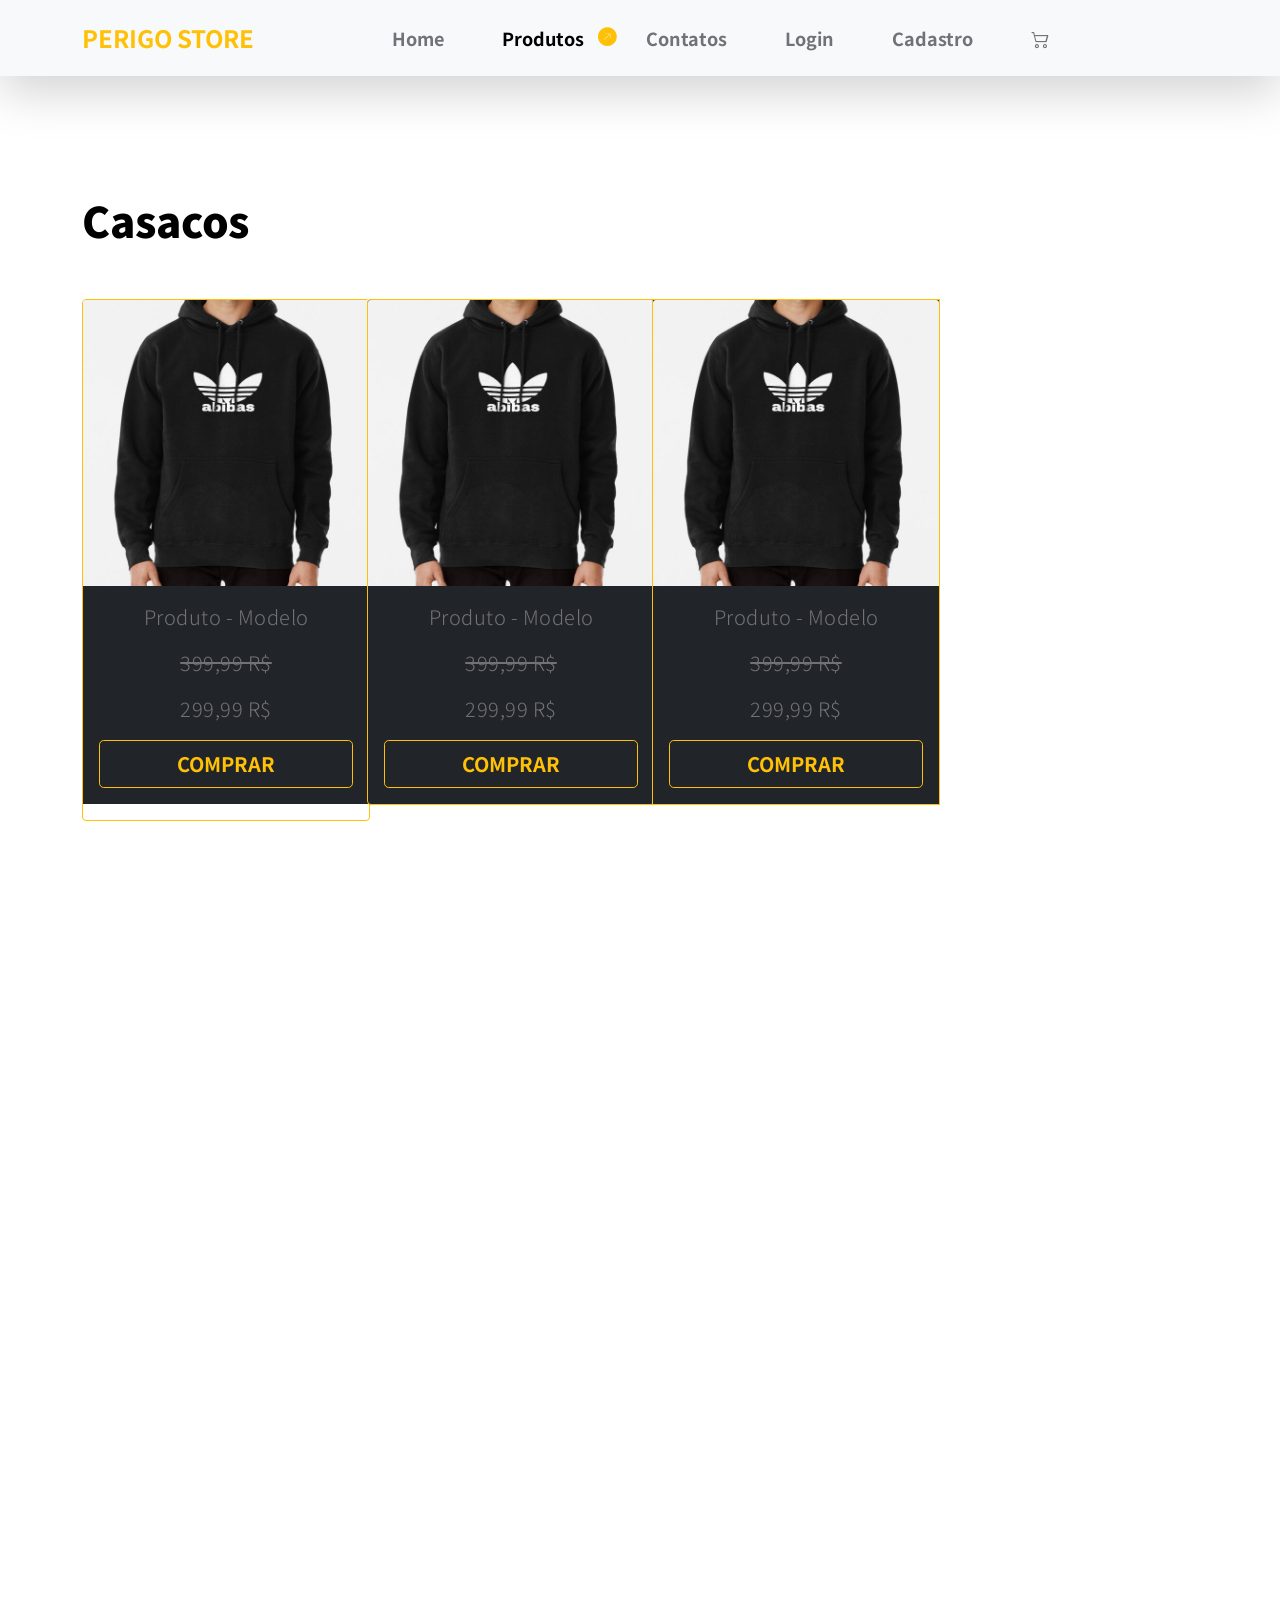
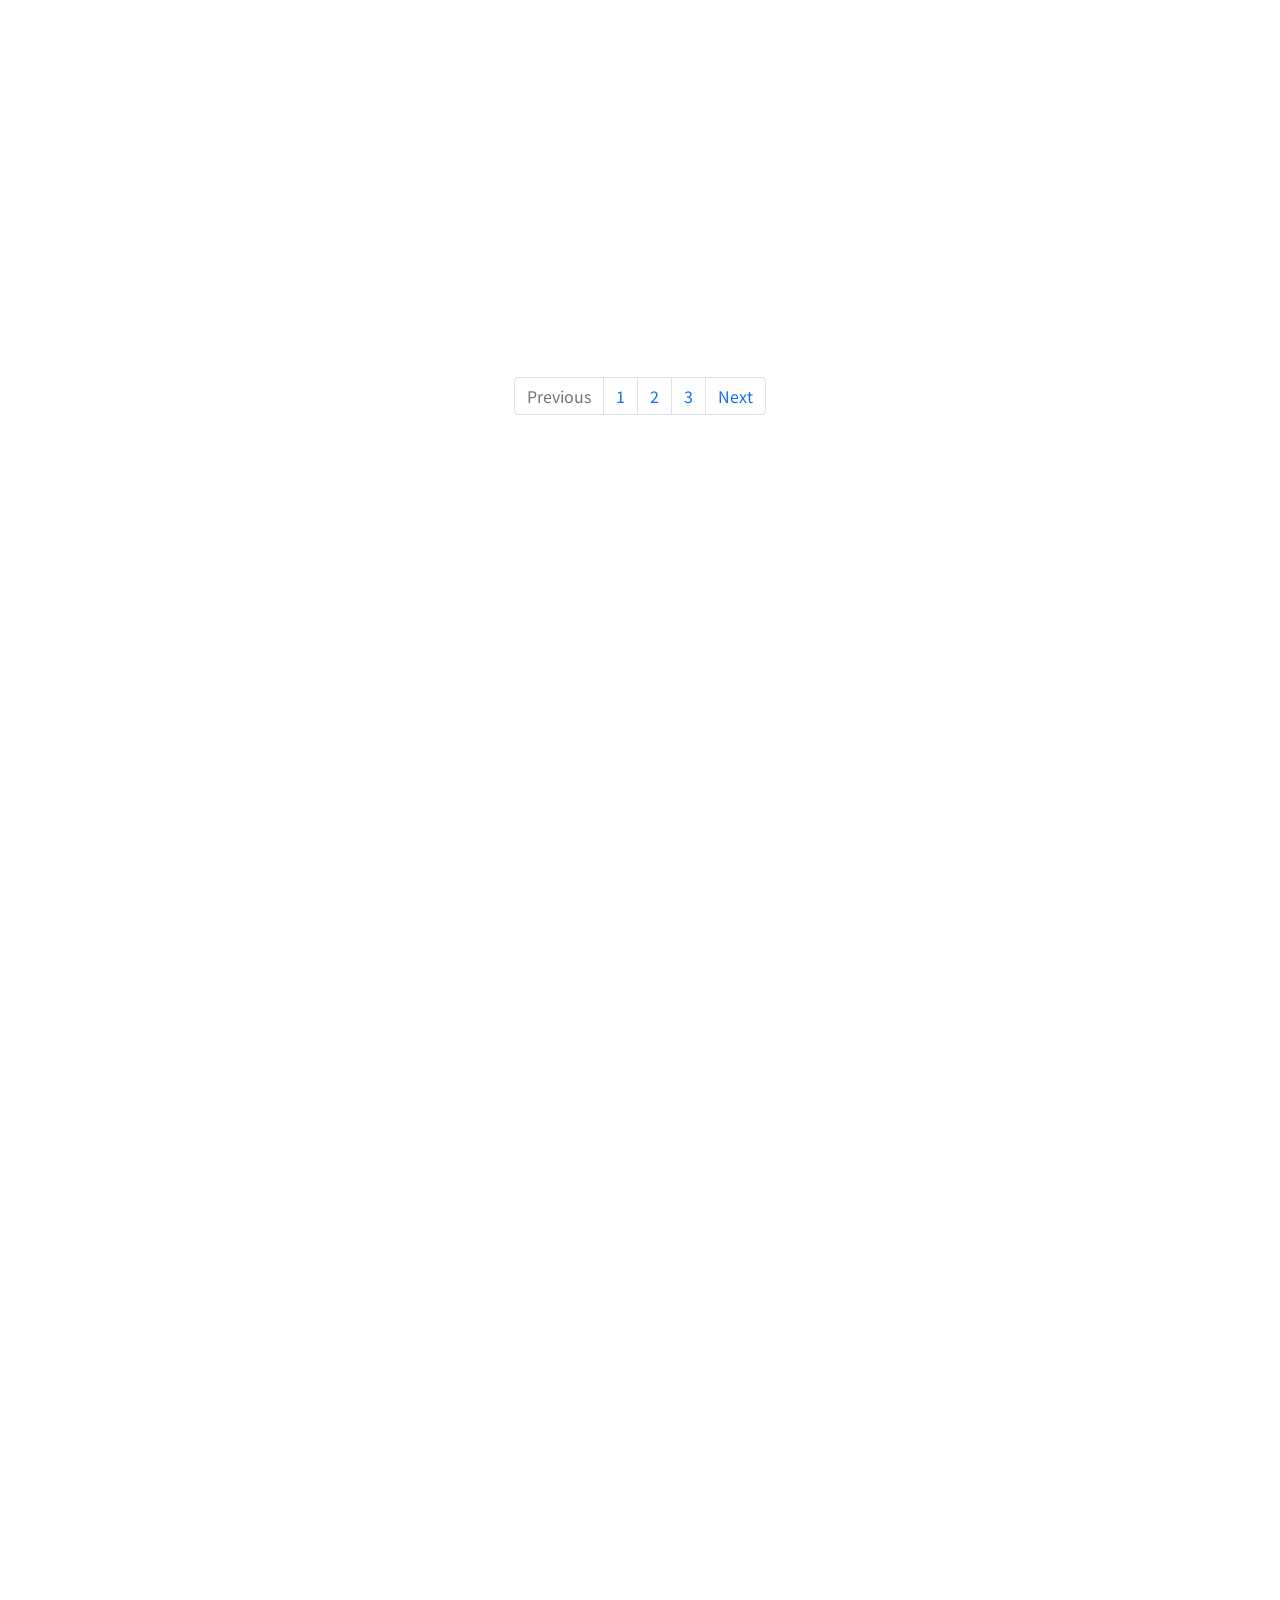
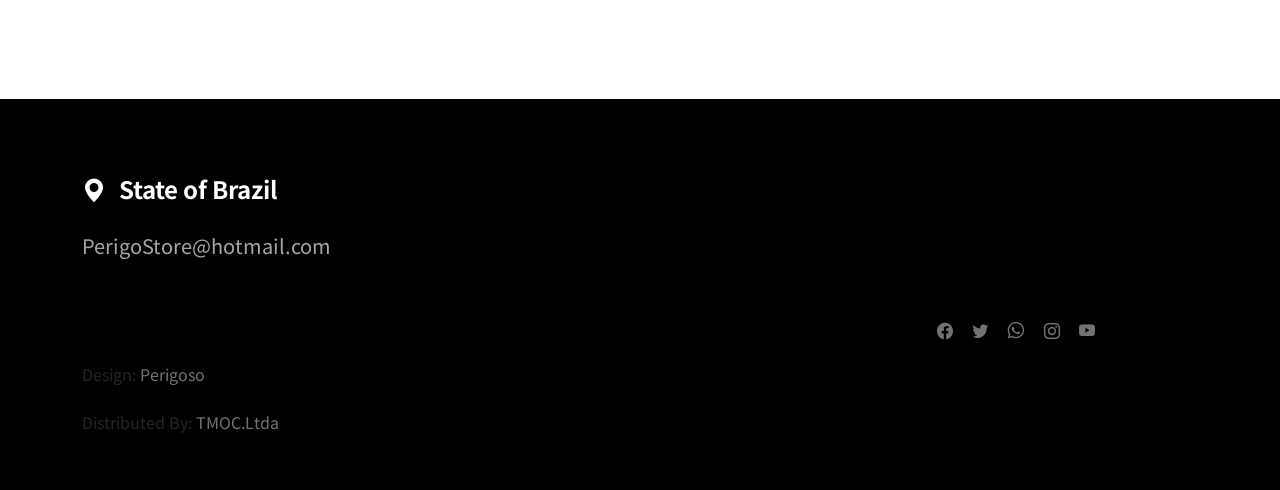
<file: casacos.html>
<!doctype html>
<html lang="pt-br">
    <head>
        <meta charset="utf-8">
        <meta name="viewport" content="width=device-width, initial-scale=1">

        <link rel="shortcut icon" href="images/39839.png" type="image/x-icon">
        <meta name="description" content="">
        <meta name="author" content="">

        <title>Perigo Store</title>

        <!-- CSS FILES -->
        <link rel="preconnect" href="https://fonts.googleapis.com">

        <link rel="preconnect" href="https://fonts.gstatic.com" crossorigin>
        
        <link href="https://fonts.googleapis.com/css2?family=Noto+Sans+JP:wght@100;300;400;700;900&display=swap" rel="stylesheet">

        <link href="css/bootstrap.min.css" rel="stylesheet">
        <link href="css/bootstrap-icons.css" rel="stylesheet">

        <link rel="stylesheet" href="css/magnific-popup.css">

        <link rel="" href="">

        <link href="css/aos.css" rel="stylesheet">

        <link href="css/templatemo-nomad-force.css" rel="stylesheet">
<!--

TemplateMo 567 Nomad Force

https://templatemo.com/tm-567-nomad-force

-->
    </head>
    
    <body>
    
        <main>

            <nav class="navbar navbar-expand-lg bg-light shadow-lg">
                <div class="container">
                    <a class="navbar-brand" href="index.html">
                        <strong>PERIGO STORE</strong>
                    </a>

                    <button class="navbar-toggler" type="button" data-bs-toggle="collapse" data-bs-target="#navbarNav" aria-controls="navbarNav" aria-expanded="false" aria-label="Toggle navigation">
                        <span class="navbar-toggler-icon"></span>
                    </button>

                    <div class="collapse navbar-collapse" id="navbarNav">
                        <ul class="navbar-nav mx-auto">

                            <li class="nav-item active">
                                <a class="nav-link" href="index.html">Home</a>
                            </li>

                            <li class="nav-item dropdown">
                                <a class="nav-link" href="#portfolio" id="" role="button" data-bs-toggle="dropdown" aria-expanded="false">
                                  Produtos
                                </a>
                                <ul class="dropdown-menu" aria-labelledby="navbarDarkDropdownMenuLink">
                                  <li><a class="nav dropdown-item" href="camisas.html">Camisas</a></li>
                                  <li><a class="nav dropdown-item" href="casacos.html">Casacos</a></li>
                                  <li><a class="nav dropdown-item" href="calcas.html">Calças</a></li>
                                  <li><a class="nav dropdown-item" href="tenis.html">Tênis</a></li>
                                </ul>
                              </li>

                            <li class="nav-item">
                                <a class="nav-link" href="#contact">Contatos</a>
                            </li>
                            <li class="nav-item">
                                <a class="nav-link" href="#">Login</a>
                            </li>                           

                            <li class="nav-item">
                                <a class="nav-link" href="#">Cadastro</a>
                            </li>

                            <li class="nav-item">
                                <a class="nav-link" href="carrinho.html"><i class="bi bi-cart2"></i></a>
                            </li>
                        </ul>
                    </div>
                </div>
            </nav>

            <section class="section-padding" id="portfolio">
                <div class="container">
                    <div class="row">

                        <div class="col-12">
                            <h2 class="mb-5 text-left" data-aos="fade-up">Casacos</h2>
                        </div>

                        <div class="container">
                            <div class="row align-items-start">
                              <div class="col-lg-3 col-6">
                                <div class="card border border-warning" data-aos="fade-up" style="width: 18rem;">
                                    <img src="images/imagens/abibasCasaco.jpg" class="card-img-top" alt="...">
                                    <div class="card-body text-white bg-dark mb-3">
                                      <p class="card-text text-center">Produto - Modelo </p>
                                      <p class="card-text text-center text-decoration-line-through">399,99 R$</p>
                                      <p class="card-text text-center">299,99 R$ </p>
                                      <div class="d-grid gap-2">
                                        <a href="selecaoProduto.html" class="btn btn-outline-warning btn-lg" type="button"><strong>COMPRAR</strong></a>                                       
                                      </div>
                                    </div>
                                  </div>
                              </div>
                              <div class="col-lg-3 col-6">
                                <div class="card border border-warning text-white bg-dark mb-3" data-aos="fade-up" style="width: 18rem;">
                                    <img src="images/imagens/abibasCasaco.jpg" class="card-img-top" alt="...">
                                    <div class="card-body">
                                        <p class="card-text text-center">Produto - Modelo </p>
                                        <p class="card-text text-center text-decoration-line-through">399,99 R$</p>
                                        <p class="card-text text-center">299,99 R$ </p>
                                        <div class="d-grid gap-2">
                                            <a href="selecaoProduto.html" class="btn btn-outline-warning btn-lg" type="button"><strong>COMPRAR</strong></a>                                       
                                          </div>
                                    </div>
                                  </div>
                              </div>
                              <div class="col-lg-3 col-6">
                                <div class="car border border-warning text-white bg-dark mb-3" data-aos="fade-up" style="width: 18rem;">
                                    <img src="images/imagens/abibasCasaco.jpg" class="card-img-top" alt="...">
                                    <div class="card-body">
                                        <p class="card-text text-center">Produto - Modelo </p>
                                        <p class="card-text text-center text-decoration-line-through">399,99 R$</p>
                                        <p class="card-text text-center">299,99 R$ </p>
                                        <div class="d-grid gap-2">
                                            <a href="selecaoProduto.html" class="btn btn-outline-warning btn-lg" type="button"><strong>COMPRAR</strong></a>                                       
                                          </div>
                                    </div>
                                  </div>
                              </div>
                            </div>
                            <div class="row align-items-center">
                              <div class="col-lg-3 col-6">
                                <div class="card border border-warning text-white bg-dark mb-3" data-aos="fade-up" style="width: 18rem;">
                                    <img src="images/imagens/abibasCasaco.jpg" class="card-img-top" alt="...">
                                    <div class="card-body">
                                        <p class="card-text text-center">Produto - Modelo </p>
                                        <p class="card-text text-center text-decoration-line-through">399,99 R$</p>
                                        <p class="card-text text-center">299,99 R$ </p>
                                        <div class="d-grid gap-2">
                                            <a href="selecaoProduto.html" class="btn btn-outline-warning btn-lg" type="button"><strong>COMPRAR</strong></a>                                       
                                          </div>
                                        
                                    </div>
                                  </div>
                              </div>
                              <div class="col-lg-3 col-6">
                                <div class="card border border-warning text-white bg-dark mb-3" data-aos="fade-up" style="width: 18rem;">
                                    <img src="images/imagens/abibasCasaco.jpg" class="card-img-top" alt="...">
                                    <div class="card-body">
                                        <p class="card-text text-center">Produto - Modelo </p>
                                        <p class="card-text text-center text-decoration-line-through">399,99 R$</p>
                                        <p class="card-text text-center">299,99 R$ </p>
                                        <div class="d-grid gap-2">
                                            <a href="selecaoProduto.html" class="btn btn-outline-warning btn-lg" type="button"><strong>COMPRAR</strong></a>                                       
                                          </div>
                                    </div>
                                  </div>
                              </div>
                              <div class="col-lg-3 col-6">
                                <div class="card border border-warning text-white bg-dark mb-3" data-aos="fade-up" style="width: 18rem;">
                                    <img src="images/imagens/abibasCasaco.jpg" class="card-img-top" alt="...">
                                    <div class="card-body">
                                        <p class="card-text text-center">Produto - Modelo </p>
                                        <p class="card-text text-center text-decoration-line-through">399,99 R$</p>
                                        <p class="card-text text-center">299,99 R$ </p>
                                        <div class="d-grid gap-2">
                                            <a href="selecaoProduto.html" class="btn btn-outline-warning btn-lg" type="button"><strong>COMPRAR</strong></a>                                       
                                          </div>
                                    </div>
                                  </div>
                              </div>
                            </div>
                            <div class="row align-items-end">
                              <div class="col-lg-3 col-6">
                                <div class="card border border-warning text-white bg-dark mb-3" data-aos="fade-up" style="width: 18rem;">
                                    <img src="images/imagens/abibasCasaco.jpg" class="card-img-top" alt="...">
                                    <div class="card-body">
                                        <p class="card-text text-center">Produto - Modelo </p>
                                        <p class="card-text text-center text-decoration-line-through">399,99 R$</p>
                                        <p class="card-text text-center">299,99 R$ </p>
                                        <div class="d-grid gap-2">
                                            <a href="selecaoProduto.html" class="btn btn-outline-warning btn-lg" type="button"><strong>COMPRAR</strong></a>                                       
                                          </div>
                                    </div>
                                  </div>
                              </div>
                              <div class="col-lg-3 col-6">
                                <div class="card border border-warning text-white bg-dark mb-3" data-aos="fade-up" style="width: 18rem;">
                                    <img src="images/imagens/abibasCasaco.jpg" class="card-img-top" alt="...">
                                    <div class="card-body">
                                        <p class="card-text text-center">Produto - Modelo </p>
                                        <p class="card-text text-center text-decoration-line-through">399,99 R$</p>
                                        <p class="card-text text-center">299,99 R$ </p>
                                        <div class="d-grid gap-2">
                                            <a href="selecaoProduto.html" class="btn btn-outline-warning btn-lg" type="button"><strong>COMPRAR</strong></a>                                       
                                          </div>
                                    </div>
                                  </div>
                              </div>
                              <div class="col-lg-3 col-6">
                                <div class="card border border-warning text-white bg-dark mb-3" data-aos="fade-up" style="width: 18rem;">
                                    <img src="images/imagens/abibasCasaco.jpg" class="card-img-top" alt="...">
                                    <div class="card-body">
                                     <p class="card-text text-center">Produto - Modelo </p>
                                      <p class="card-text text-center text-decoration-line-through">399,99 R$</p>
                                      <p class="card-text text-center">299,99 R$ </p>
                                      <div class="d-grid gap-2">
                                        <a href="selecaoProduto.html" class="btn btn-outline-warning btn-lg" type="button"><strong>COMPRAR</strong></a>                                       
                                      </div>

                                    </div>
                                  </div>
                              </div>
                            </div>
                          </div>
                        </div>
                    

                    </div>
                </div>
            </section>

            <nav aria-label="Page navigation example">
                <ul class="pagination justify-content-center">
                  <li class="page-item disabled">
                    <a class="page-link">Previous</a>
                  </li>
                  <li class="page-item"><a class="page-link" href="#">1</a></li>
                  <li class="page-item"><a class="page-link" href="#">2</a></li>
                  <li class="page-item"><a class="page-link" href="#">3</a></li>
                  <li class="page-item">
                    <a class="page-link" href="#">Next</a>
                  </li>
                </ul>
              </nav>

            <section class=" contact section-padding" id="contact">
                <div class="container">
                    <div class="row">
                        
                        <div class="col-lg-7 col-12 mx-auto">

                            <h2 class="mb-4 text-center" data-aos="fade-up">Precisa de algo ? O Perigo arranja para você</h2>

                            <form action="#" method="post" class="contact-form" role="form" data-aos="fade-up">

                                <div class="row">
                                    
                                    <div class="col-lg-6 col-6">
                                        <label for="name" class="form-label">Nome <sup class="text-danger">*</sup></label>

                                        <input type="text" name="name" id="name" class="form-control" placeholder="Nome completo" required>
                                    </div>

                                    <div class="col-lg-6 col-6">
                                        <label for="email" class="form-label">Email <sup class="text-danger">*</sup></label>

                                        <input type="email" name="email" id="email" pattern="[^ @]*@[^ @]*" class="form-control" placeholder="Endereço de Email" required>
                                    </div>

                                    <div class="col-12 my-4">
                                        <label for="message" class="form-label">Como posso te ajudar?</label>

                                        <textarea name="message" rows="6" class="form-control" id="message" placeholder="Digite aqui..." required></textarea>
                                        
                                    </div>

                                    <div class="col-12">
                                        <label for="services" class="form-label">Serviços<sup class="text-danger">*</sup></label>
                                    </div>

                                    <div class="col-lg-4 col-12">
                                        <div class="form-check">
                                            <input type="checkbox" id="checkbox1" name="checkbox1" class="form-check-input">

                                            <label class="form-check-label" for="checkbox1">Branding</label>
                                          </div>
                                    </div>

                                    <div class="col-lg-4 col-12 my-2 my-lg-0">
                                        <div class="form-check">
                                            <input type="checkbox" id="checkbox2" name="checkbox2" class="form-check-input">

                                            <label class="form-check-label" for="checkbox2">Digital Experiences</label>
                                          </div>
                                    </div>

                                    <div class="col-lg-4 col-12">
                                        <div class="form-check">
                                            <input type="checkbox" id="checkbox3" name="checkbox3" class="form-check-input">

                                            <label class="form-check-label" for="checkbox3">Web Development</label>
                                          </div>
                                    </div>
                                </div>

                                <div class="col-lg-5 col-12 mx-auto mt-5">
                                    <button type="submit" class="form-control">Enviar</button>
                                </div>
                            </form>
                        </div>

                    </div>
                </div>
            </section>

            <section class="google-map">
                <iframe src="https://www.google.com/maps/embed?pb=!1m18!1m12!1m3!1d3659.480364086725!2d-46.88898848502375!3d-23.47920128472375!2m3!1f0!2f0!3f0!3m2!1i1024!2i768!4f13.1!3m3!1m2!1s0x94cf03745c90cbe5%3A0x547d8267180c8521!2sR.%20Brooklin%20-%20Ch%C3%A1caras%20Marco%2C%20Barueri%20-%20SP%2C%2006419-080!5e0!3m2!1spt-BR!2sbr!4v1638830898993!5m2!1spt-BR!2sbr"  class="map-iframe" width="100%" height="400" style="border:0;" allowfullscreen="" loading="lazy"></iframe>
            </section>

        </main>

        <footer class="site-footer">
            <div class="container">
                <div class="row">

                    <div class="col-12">
                        <h5 class="text-white">
                            <i class="bi-geo-alt-fill me-2"></i>
                            State of Brazil
                        </h5>

                        <a href="mailto:info@company.com" class="custom-link mt-3 mb-5">
                            PerigoStore@hotmail.com
                        </a>
                    </div>

                    <div class="col-6">
                        
                        
                        <br><br>Design: <a href="https://templatemo.com/page/1" target="_parent">Perigoso</a><br><br>
                    
                        Distributed By: <a href="https://themewagon.com/" target="_blank">TMOC.Ltda</a>
                    </p>
                    
                    </div>

                    <div class="col-lg-3 col-5 ms-auto">
                        <ul class="social-icon">
                            <li><a href="#" class="social-icon-link bi-facebook"></a></li>

                            <li><a href="#" class="social-icon-link bi-twitter"></a></li>

                            <li><a href="#" class="social-icon-link bi-whatsapp"></a></li>

                            <li><a href="#" class="social-icon-link bi-instagram"></a></li>

                            <li><a href="#" class="social-icon-link bi-youtube"></a></li>
                        </ul>
                    </div>

                </div>
            </section>
        </footer>

        <!-- JAVASCRIPT FILES -->
        <script src="js/jquery.min.js"></script>
        <script src="js/bootstrap.bundle.min.js"></script>
        <script src="js/jquery.sticky.js"></script>
        <script src="js/aos.js"></script>
        <script src="js/jquery.magnific-popup.min.js"></script>
        <script src="js/magnific-popup-options.js"></script>
        <script src="js/scrollspy.min.js"></script>
        <script src="js/custom.js"></script>

    </body>
</html>
</file>
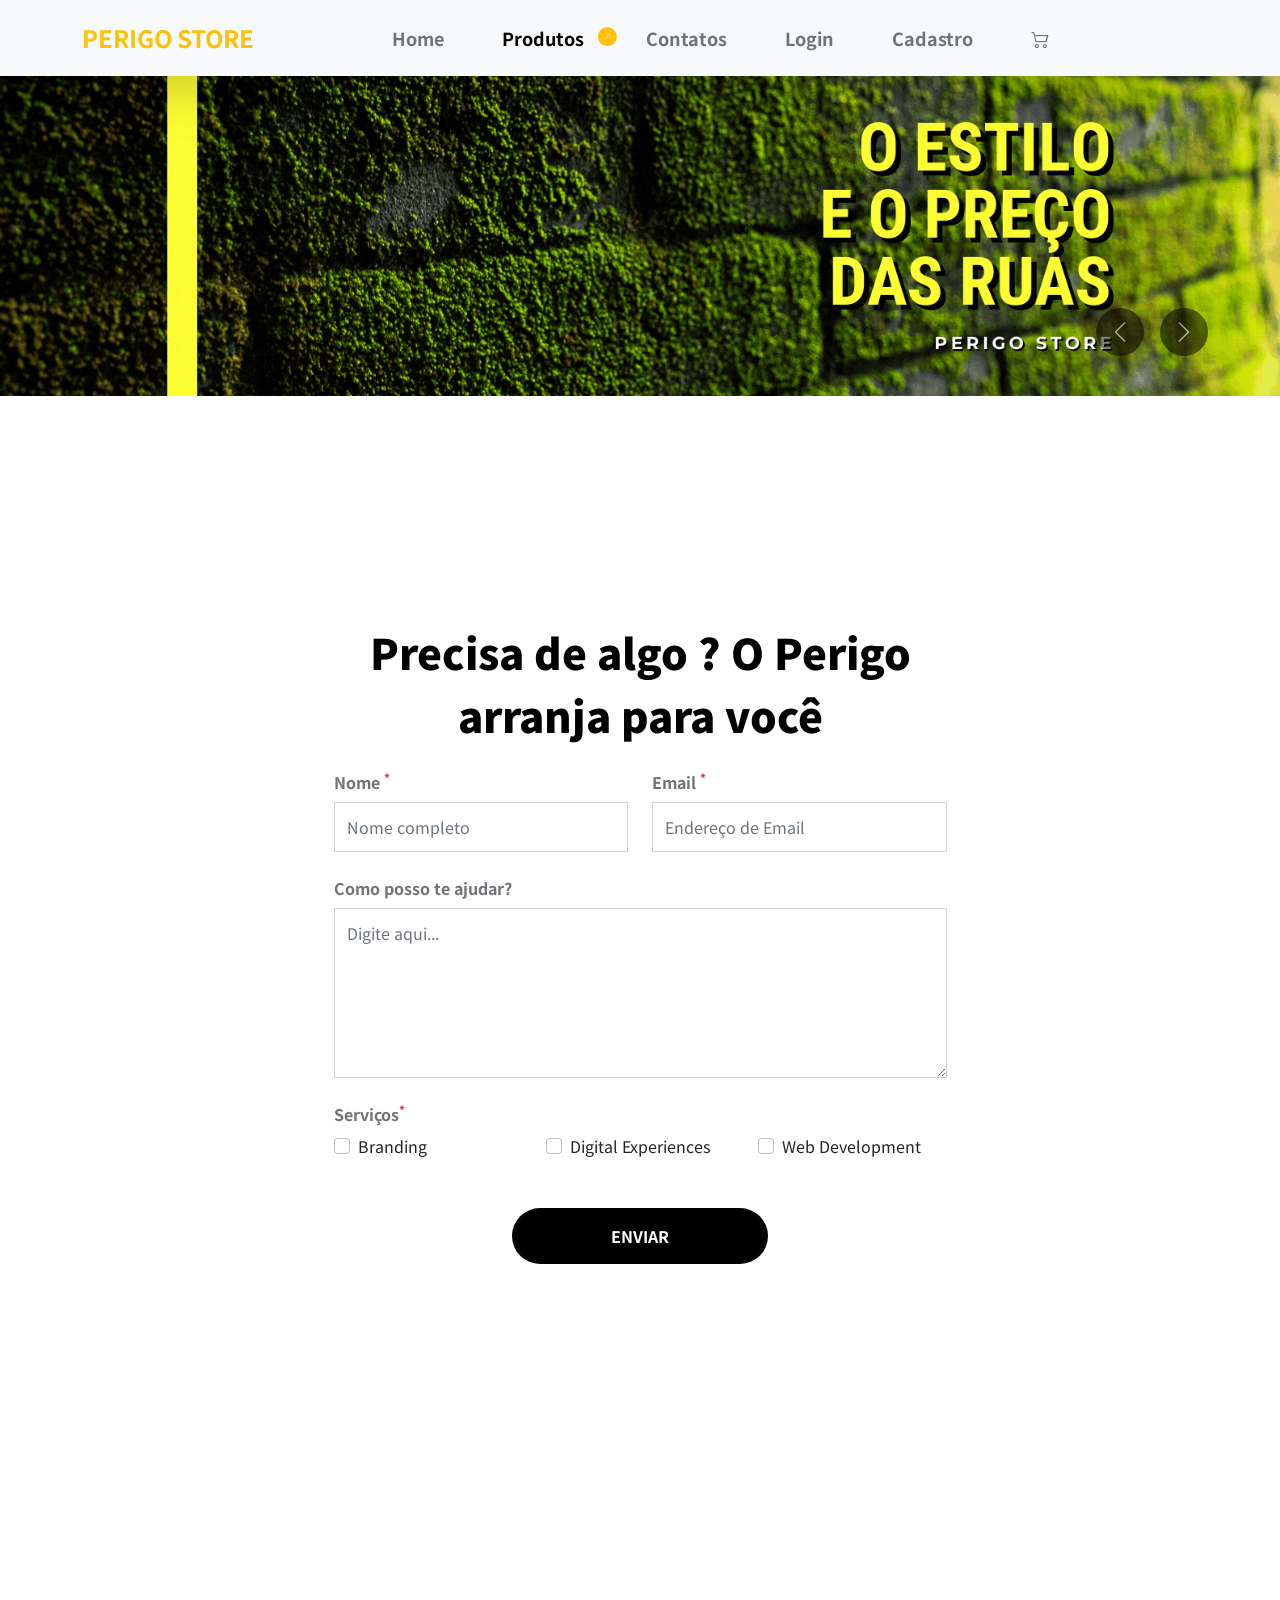
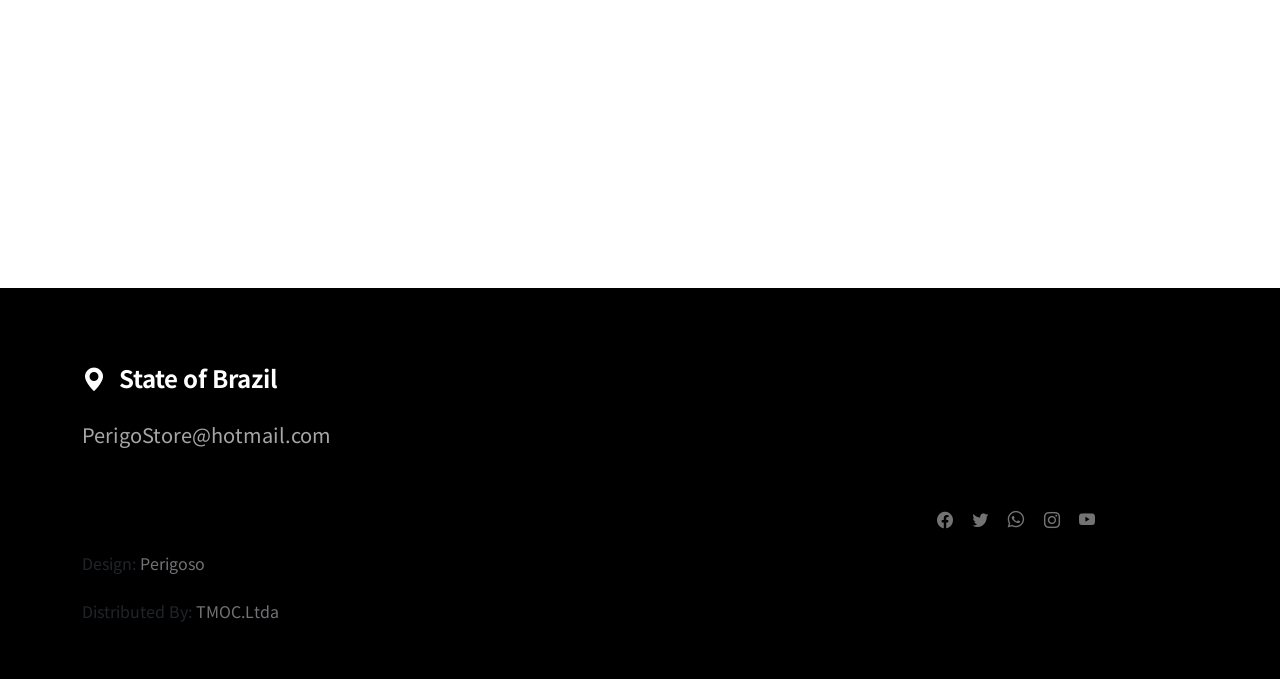
<file: selecaoProduto.html>
<!doctype html>
<html lang="pt-br">
    <head>
        <meta charset="utf-8">
        <meta name="viewport" content="width=device-width, initial-scale=1">

        <link rel="shortcut icon" href="images/39839.png" type="image/x-icon">
        <meta name="description" content="">
        <meta name="author" content="">

        <title>Perigo Store</title>

        <!-- CSS FILES -->
        <link rel="preconnect" href="https://fonts.googleapis.com">

        <link rel="preconnect" href="https://fonts.gstatic.com" crossorigin>
        
        <link href="https://fonts.googleapis.com/css2?family=Noto+Sans+JP:wght@100;300;400;700;900&display=swap" rel="stylesheet">

        <link href="css/bootstrap.min.css" rel="stylesheet">
        <link href="css/bootstrap-icons.css" rel="stylesheet">

        <link rel="stylesheet" href="css/magnific-popup.css">

        <link rel="" href="">

        <link href="css/aos.css" rel="stylesheet">

        <link href="css/templatemo-nomad-force.css" rel="stylesheet">
<!--

TemplateMo 567 Nomad Force

https://templatemo.com/tm-567-nomad-force

-->
    </head>
    
    <body>
    
        <main>

            
            <nav class="navbar navbar-expand-lg bg-light shadow-lg">
                <div class="container">
                    <a class="navbar-brand" href="index.html">
                        <strong>PERIGO STORE</strong>
                    </a>

                    <button class="navbar-toggler" type="button" data-bs-toggle="collapse" data-bs-target="#navbarNav" aria-controls="navbarNav" aria-expanded="false" aria-label="Toggle navigation">
                        <span class="navbar-toggler-icon"></span>
                    </button>

                    <div class="collapse navbar-collapse" id="navbarNav">
                        <ul class="navbar-nav mx-auto">

                            <li class="nav-item active">
                                <a class="nav-link" href="index.html">Home</a>
                            </li>

                            <li class="nav-item dropdown">
                                <a class="nav-link" href="#portfolio" id="" role="button" data-bs-toggle="dropdown" aria-expanded="false">
                                  Produtos
                                </a>
                                <ul class="dropdown-menu" aria-labelledby="navbarDarkDropdownMenuLink">
                                  <li><a class="nav dropdown-item" href="camisas.html">Camisas</a></li>
                                  <li><a class="nav dropdown-item" href="casacos.html">Casacos</a></li>
                                  <li><a class="nav dropdown-item" href="calcas.html">Calças</a></li>
                                  <li><a class="nav dropdown-item" href="tenis.html">Tênis</a></li>
                                </ul>
                              </li>

                            <li class="nav-item">
                                <a class="nav-link" href="#contact">Contatos</a>
                            </li>

                            <li class="nav-item">
                                <a class="nav-link" href="#">Login</a>
                            </li>                           

                            <li class="nav-item">
                                <a class="nav-link" href="#">Cadastro</a>
                            </li>

                            <li class="nav-item">
                                <a class="nav-link" href="carrinho.html"><i class="bi bi-cart2"></i></a>
                            </li>
                           

                        </ul>
                    </div>
                </div>
            </nav>

            <div id="carouselExampleFade" class="carousel slide carousel-fade" data-bs-ride="carousel">
                <div class="carousel-inner">
                  <div class="carousel-item active">
                    <img src="images/perigo.gif" class="d-block w-100" alt="...">
                  </div>
                 
                  <div class="carousel-item">
                    <img src="images/fafs.gif" class="d-block w-100" alt="...">
                  </div>
                </div>
                <button class="carousel-control-prev" type="button" data-bs-target="#carouselExampleFade" data-bs-slide="prev">
                  <span class="carousel-control-prev-icon" aria-hidden="true"></span>
                  <span class="visually-hidden">Previous</span>
                </button>
                <button class="carousel-control-next" type="button" data-bs-target="#carouselExampleFade" data-bs-slide="next">
                  <span class="carousel-control-next-icon" aria-hidden="true"></span>
                  <span class="visually-hidden">Next</span>
                </button>
              </div>

            <section class="section-padding" id="portfolio">
                <div class="container">
                    <div class="row">

                        

            <section class=" contact section-padding" id="contact">
                <div class="container">
                    <div class="row">
                        
                        <div class="col-lg-7 col-12 mx-auto">

                            <h2 class="mb-4 text-center" data-aos="fade-up">Precisa de algo ? O Perigo arranja para você</h2>

                            <form action="#" method="post" class="contact-form" role="form" data-aos="fade-up">

                                <div class="row">
                                    
                                    <div class="col-lg-6 col-6">
                                        <label for="name" class="form-label">Nome <sup class="text-danger">*</sup></label>

                                        <input type="text" name="name" id="name" class="form-control" placeholder="Nome completo" required>
                                    </div>

                                    <div class="col-lg-6 col-6">
                                        <label for="email" class="form-label">Email <sup class="text-danger">*</sup></label>

                                        <input type="email" name="email" id="email" pattern="[^ @]*@[^ @]*" class="form-control" placeholder="Endereço de Email" required>
                                    </div>

                                    <div class="col-12 my-4">
                                        <label for="message" class="form-label">Como posso te ajudar?</label>

                                        <textarea name="message" rows="6" class="form-control" id="message" placeholder="Digite aqui..." required></textarea>
                                        
                                    </div>

                                    <div class="col-12">
                                        <label for="services" class="form-label">Serviços<sup class="text-danger">*</sup></label>
                                    </div>

                                    <div class="col-lg-4 col-12">
                                        <div class="form-check">
                                            <input type="checkbox" id="checkbox1" name="checkbox1" class="form-check-input">

                                            <label class="form-check-label" for="checkbox1">Branding</label>
                                          </div>
                                    </div>

                                    <div class="col-lg-4 col-12 my-2 my-lg-0">
                                        <div class="form-check">
                                            <input type="checkbox" id="checkbox2" name="checkbox2" class="form-check-input">

                                            <label class="form-check-label" for="checkbox2">Digital Experiences</label>
                                          </div>
                                    </div>

                                    <div class="col-lg-4 col-12">
                                        <div class="form-check">
                                            <input type="checkbox" id="checkbox3" name="checkbox3" class="form-check-input">

                                            <label class="form-check-label" for="checkbox3">Web Development</label>
                                          </div>
                                    </div>
                                </div>

                                <div class="col-lg-5 col-12 mx-auto mt-5">
                                    <button type="submit" class="form-control">Enviar</button>
                                </div>
                            </form>
                        </div>

                    </div>
                </div>
            </section>

            <section class="google-map">
                <iframe src="https://www.google.com/maps/embed?pb=!1m18!1m12!1m3!1d3659.480364086725!2d-46.88898848502375!3d-23.47920128472375!2m3!1f0!2f0!3f0!3m2!1i1024!2i768!4f13.1!3m3!1m2!1s0x94cf03745c90cbe5%3A0x547d8267180c8521!2sR.%20Brooklin%20-%20Ch%C3%A1caras%20Marco%2C%20Barueri%20-%20SP%2C%2006419-080!5e0!3m2!1spt-BR!2sbr!4v1638830898993!5m2!1spt-BR!2sbr"  class="map-iframe" width="100%" height="400" style="border:0;" allowfullscreen="" loading="lazy"></iframe>
            </section>

        </main>

        <footer class="site-footer">
            <div class="container">
                <div class="row">

                    <div class="col-12">
                        <h5 class="text-white">
                            <i class="bi-geo-alt-fill me-2"></i>
                            State of Brazil
                        </h5>

                        <a href="mailto:info@company.com" class="custom-link mt-3 mb-5">
                            PerigoStore@hotmail.com
                        </a>
                    </div>

                    <div class="col-6">
                        
                        
                        <br><br>Design: <a href="https://templatemo.com/page/1" target="_parent">Perigoso</a><br><br>
                    
                        Distributed By: <a href="https://themewagon.com/" target="_blank">TMOC.Ltda</a>
                    </p>
                    
                    </div>

                    <div class="col-lg-3 col-5 ms-auto">
                        <ul class="social-icon">
                            <li><a href="#" class="social-icon-link bi-facebook"></a></li>

                            <li><a href="#" class="social-icon-link bi-twitter"></a></li>

                            <li><a href="#" class="social-icon-link bi-whatsapp"></a></li>

                            <li><a href="#" class="social-icon-link bi-instagram"></a></li>

                            <li><a href="#" class="social-icon-link bi-youtube"></a></li>
                        </ul>
                    </div>

                </div>
            </section>
        </footer>

        <!-- JAVASCRIPT FILES -->
        <script src="js/jquery.min.js"></script>
        <script src="js/bootstrap.bundle.min.js"></script>
        <script src="js/jquery.sticky.js"></script>
        <script src="js/aos.js"></script>
        <script src="js/jquery.magnific-popup.min.js"></script>
        <script src="js/magnific-popup-options.js"></script>
        <script src="js/scrollspy.min.js"></script>
        <script src="js/custom.js"></script>

    </body>
</html>
</file>
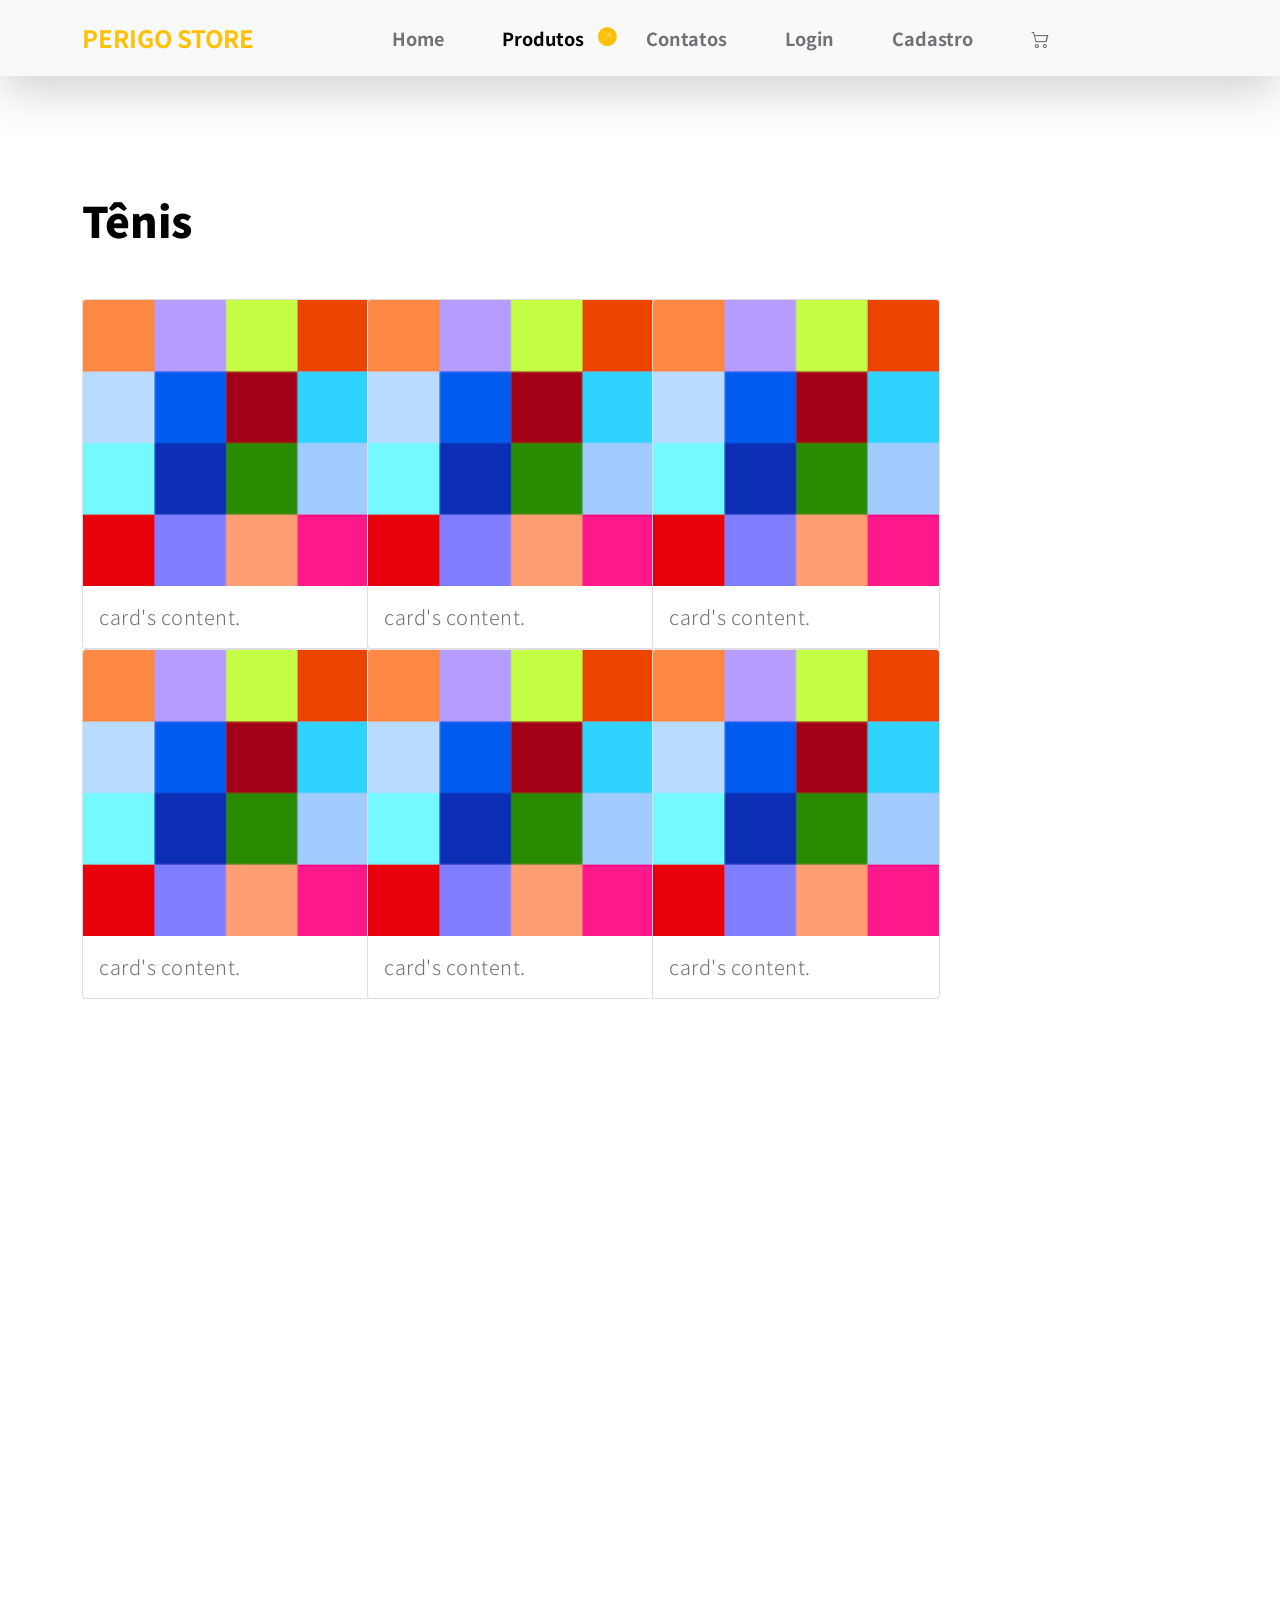
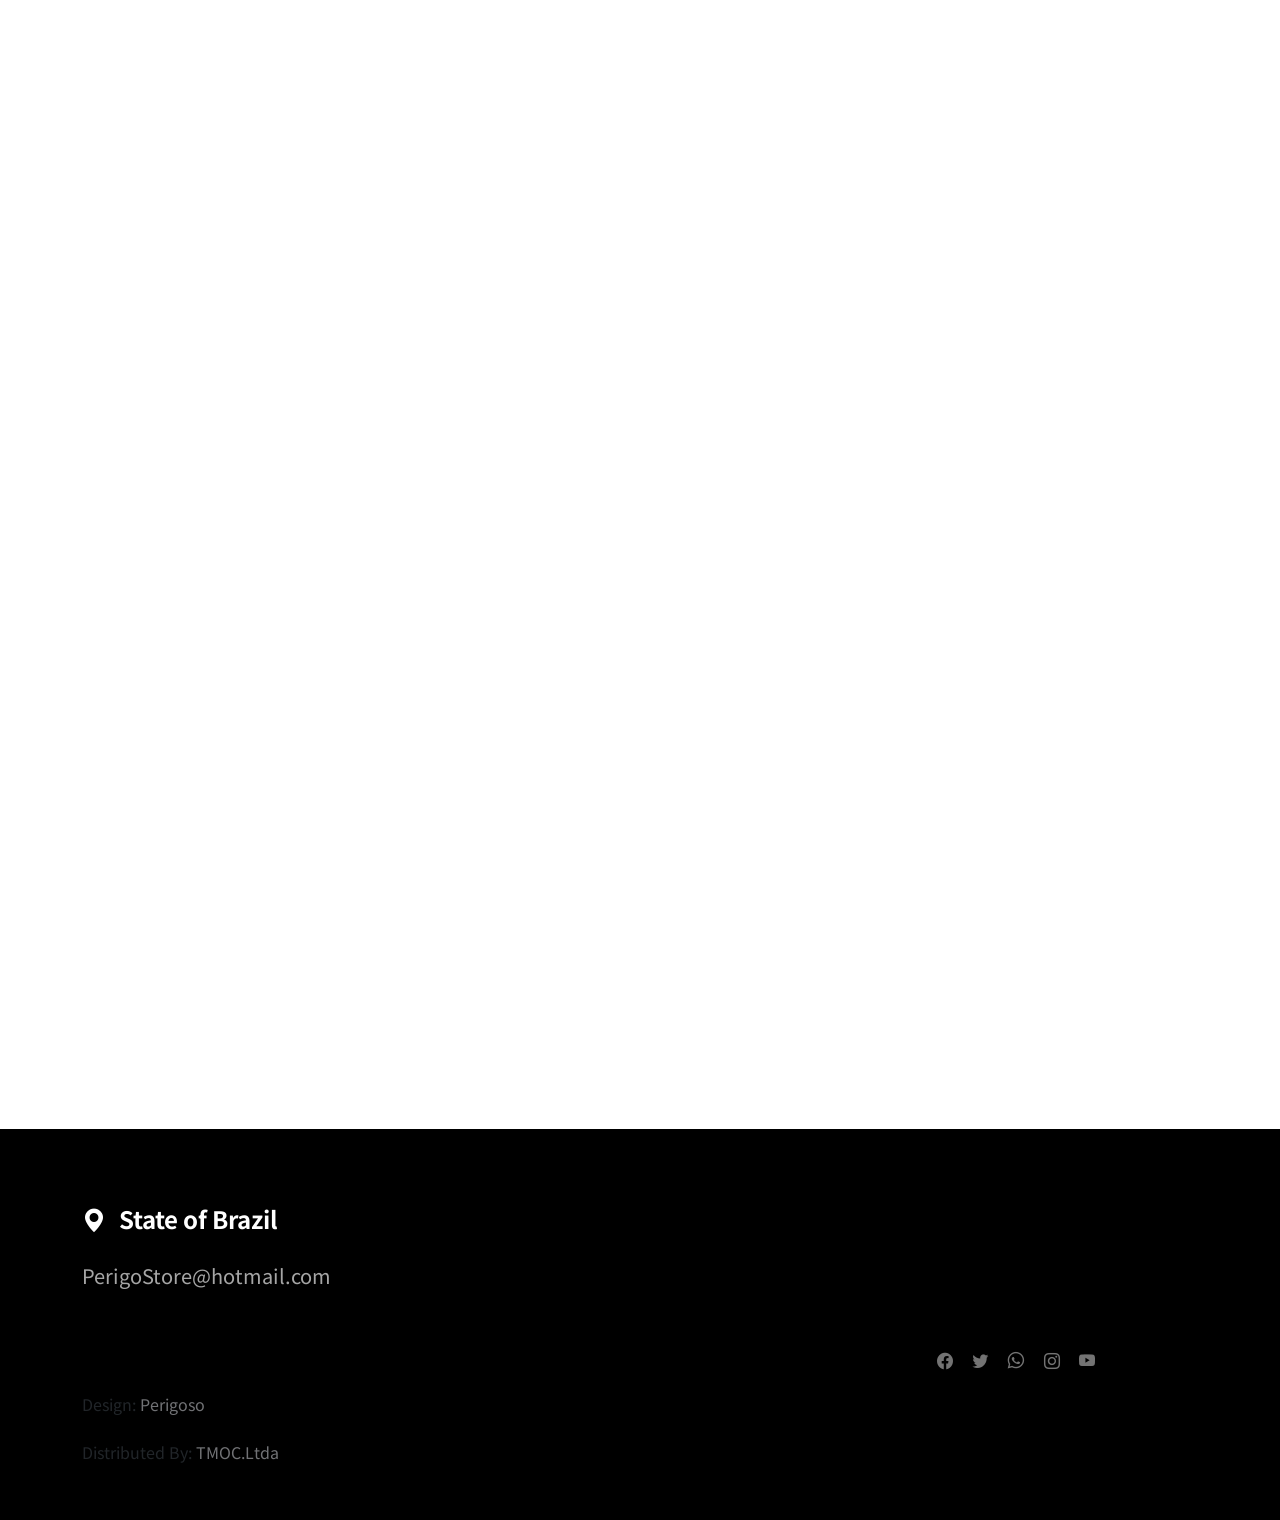
<file: tenis.html>
<!doctype html>
<html lang="pt-br">
    <head>
        <meta charset="utf-8">
        <meta name="viewport" content="width=device-width, initial-scale=1">

        <link rel="shortcut icon" href="images/39839.png" type="image/x-icon">
        <meta name="description" content="">
        <meta name="author" content="">

        <title>Perigo Store</title>

        <!-- CSS FILES -->
        <link rel="preconnect" href="https://fonts.googleapis.com">

        <link rel="preconnect" href="https://fonts.gstatic.com" crossorigin>
        
        <link href="https://fonts.googleapis.com/css2?family=Noto+Sans+JP:wght@100;300;400;700;900&display=swap" rel="stylesheet">

        <link href="css/bootstrap.min.css" rel="stylesheet">
        <link href="css/bootstrap-icons.css" rel="stylesheet">

        <link rel="stylesheet" href="css/magnific-popup.css">

        <link rel="" href="">

        <link href="css/aos.css" rel="stylesheet">

        <link href="css/templatemo-nomad-force.css" rel="stylesheet">
<!--

TemplateMo 567 Nomad Force

https://templatemo.com/tm-567-nomad-force

-->
    </head>
    
    <body>
    
        <main>

            <nav class="navbar navbar-expand-lg bg-light shadow-lg">
                <div class="container">
                    <a class="navbar-brand" href="index.html">
                        <strong>PERIGO STORE</strong>
                    </a>

                    <button class="navbar-toggler" type="button" data-bs-toggle="collapse" data-bs-target="#navbarNav" aria-controls="navbarNav" aria-expanded="false" aria-label="Toggle navigation">
                        <span class="navbar-toggler-icon"></span>
                    </button>

                    <div class="collapse navbar-collapse" id="navbarNav">
                        <ul class="navbar-nav mx-auto">

                            <li class="nav-item active">
                                <a class="nav-link" href="index.html">Home</a>
                            </li>

                            <li class="nav-item dropdown">
                                <a class="nav-link" href="#portfolio" id="" role="button" data-bs-toggle="dropdown" aria-expanded="false">
                                  Produtos
                                </a>
                                <ul class="dropdown-menu" aria-labelledby="navbarDarkDropdownMenuLink">
                                  <li><a class="nav dropdown-item" href="camisas.html">Camisas</a></li>
                                  <li><a class="nav dropdown-item" href="casacos.html">Casacos</a></li>
                                  <li><a class="nav dropdown-item" href="calcas.html">Calças</a></li>
                                  <li><a class="nav dropdown-item" href="tenis.html">Tênis</a></li>
                                </ul>
                              </li>

                            <li class="nav-item">
                                <a class="nav-link" href="#contact">Contatos</a>
                            </li>
                            <li class="nav-item">
                                <a class="nav-link" href="#">Login</a>
                            </li>                           

                            <li class="nav-item">
                                <a class="nav-link" href="#">Cadastro</a>
                            </li>

                            <li class="nav-item">
                                <a class="nav-link" href="carrinho.html"><i class="bi bi-cart2"></i></a>
                            </li>
                        </ul>
                    </div>
                </div>
            </nav>

            <section class="section-padding" id="portfolio">
                <div class="container">
                    <div class="row">

                        <div class="col-12">
                            <h2 class="mb-5 text-left" data-aos="fade-up">Tênis</h2>
                        </div>

                        <div class="container">
                            <div class="row align-items-start">
                              <div class="col-lg-3 col-6">
                                <div class="card" data-aos="fade-up" style="width: 18rem;">
                                    <img src="images/download.png" class="card-img-top" alt="...">
                                    <div class="card-body">
                                      <p class="card-text">card's content.</p>
                                    </div>
                                  </div>
                              </div>
                              <div class="col-lg-3 col-6">
                                <div class="card" data-aos="fade-up" style="width: 18rem;">
                                    <img src="images/download.png" class="card-img-top" alt="...">
                                    <div class="card-body">
                                      <p class="card-text">card's content.</p>
                                    </div>
                                  </div>
                              </div>
                              <div class="col-lg-3 col-6">
                                <div class="card" data-aos="fade-up" style="width: 18rem;">
                                    <img src="images/download.png" class="card-img-top" alt="...">
                                    <div class="card-body">
                                      <p class="card-text">card's content.</p>
                                    </div>
                                  </div>
                              </div>
                            </div>
                            <div class="row align-items-center">
                              <div class="col-lg-3 col-6">
                                <div class="card" data-aos="fade-up" style="width: 18rem;">
                                    <img src="images/download.png" class="card-img-top" alt="...">
                                    <div class="card-body">
                                      <p class="card-text">card's content.</p>
                                    </div>
                                  </div>
                              </div>
                              <div class="col-lg-3 col-6">
                                <div class="card" data-aos="fade-up" style="width: 18rem;">
                                    <img src="images/download.png" class="card-img-top" alt="...">
                                    <div class="card-body">
                                      <p class="card-text">card's content.</p>
                                    </div>
                                  </div>
                              </div>
                              <div class="col-lg-3 col-6">
                                <div class="card" data-aos="fade-up" style="width: 18rem;">
                                    <img src="images/download.png" class="card-img-top" alt="...">
                                    <div class="card-body">
                                      <p class="card-text">card's content.</p>
                                    </div>
                                  </div>
                              </div>
                            </div>
                            <div class="row align-items-end">
                              <div class="col-lg-3 col-6">
                                <div class="card" data-aos="fade-up" style="width: 18rem;">
                                    <img src="images/download.png" class="card-img-top" alt="...">
                                    <div class="card-body">
                                      <p class="card-text">card's content.</p>
                                    </div>
                                  </div>
                              </div>
                              <div class="col-lg-3 col-6">
                                <div class="card" data-aos="fade-up" style="width: 18rem;">
                                    <img src="images/download.png" class="card-img-top" alt="...">
                                    <div class="card-body">
                                      <p class="card-text">card's content.</p>
                                    </div>
                                  </div>
                              </div>
                              <div class="col-lg-3 col-6">
                                <div class="card" data-aos="fade-up" style="width: 18rem;">
                                    <img src="images/download.png" class="card-img-top" alt="...">
                                    <div class="card-body">
                                      <p class="card-text">card's content.</p>
                                    </div>
                                  </div>
                              </div>
                            </div>
                          </div>
                        </div>
                    

                    </div>
                </div>
            </section>

           

            <section class=" contact section-padding" id="contact">
                <div class="container">
                    <div class="row">
                        
                        <div class="col-lg-7 col-12 mx-auto">

                            <h2 class="mb-4 text-center" data-aos="fade-up">Precisa de algo ? O Perigo arranja para você</h2>

                            <form action="#" method="post" class="contact-form" role="form" data-aos="fade-up">

                                <div class="row">
                                    
                                    <div class="col-lg-6 col-6">
                                        <label for="name" class="form-label">Nome <sup class="text-danger">*</sup></label>

                                        <input type="text" name="name" id="name" class="form-control" placeholder="Nome completo" required>
                                    </div>

                                    <div class="col-lg-6 col-6">
                                        <label for="email" class="form-label">Email <sup class="text-danger">*</sup></label>

                                        <input type="email" name="email" id="email" pattern="[^ @]*@[^ @]*" class="form-control" placeholder="Endereço de Email" required>
                                    </div>

                                    <div class="col-12 my-4">
                                        <label for="message" class="form-label">Como posso te ajudar?</label>

                                        <textarea name="message" rows="6" class="form-control" id="message" placeholder="Digite aqui..." required></textarea>
                                        
                                    </div>

                                    <div class="col-12">
                                        <label for="services" class="form-label">Serviços<sup class="text-danger">*</sup></label>
                                    </div>

                                    <div class="col-lg-4 col-12">
                                        <div class="form-check">
                                            <input type="checkbox" id="checkbox1" name="checkbox1" class="form-check-input">

                                            <label class="form-check-label" for="checkbox1">Branding</label>
                                          </div>
                                    </div>

                                    <div class="col-lg-4 col-12 my-2 my-lg-0">
                                        <div class="form-check">
                                            <input type="checkbox" id="checkbox2" name="checkbox2" class="form-check-input">

                                            <label class="form-check-label" for="checkbox2">Digital Experiences</label>
                                          </div>
                                    </div>

                                    <div class="col-lg-4 col-12">
                                        <div class="form-check">
                                            <input type="checkbox" id="checkbox3" name="checkbox3" class="form-check-input">

                                            <label class="form-check-label" for="checkbox3">Web Development</label>
                                          </div>
                                    </div>
                                </div>

                                <div class="col-lg-5 col-12 mx-auto mt-5">
                                    <button type="submit" class="form-control">Enviar</button>
                                </div>
                            </form>
                        </div>

                    </div>
                </div>
            </section>

            <section class="google-map">
                <iframe src="https://www.google.com/maps/embed?pb=!1m18!1m12!1m3!1d3659.480364086725!2d-46.88898848502375!3d-23.47920128472375!2m3!1f0!2f0!3f0!3m2!1i1024!2i768!4f13.1!3m3!1m2!1s0x94cf03745c90cbe5%3A0x547d8267180c8521!2sR.%20Brooklin%20-%20Ch%C3%A1caras%20Marco%2C%20Barueri%20-%20SP%2C%2006419-080!5e0!3m2!1spt-BR!2sbr!4v1638830898993!5m2!1spt-BR!2sbr"  class="map-iframe" width="100%" height="400" style="border:0;" allowfullscreen="" loading="lazy"></iframe>
            </section>

        </main>

        <footer class="site-footer">
            <div class="container">
                <div class="row">

                    <div class="col-12">
                        <h5 class="text-white">
                            <i class="bi-geo-alt-fill me-2"></i>
                            State of Brazil
                        </h5>

                        <a href="mailto:info@company.com" class="custom-link mt-3 mb-5">
                            PerigoStore@hotmail.com
                        </a>
                    </div>

                    <div class="col-6">
                        
                        
                        <br><br>Design: <a href="https://templatemo.com/page/1" target="_parent">Perigoso</a><br><br>
                    
                        Distributed By: <a href="https://themewagon.com/" target="_blank">TMOC.Ltda</a>
                    </p>
                    
                    </div>

                    <div class="col-lg-3 col-5 ms-auto">
                        <ul class="social-icon">
                            <li><a href="#" class="social-icon-link bi-facebook"></a></li>

                            <li><a href="#" class="social-icon-link bi-twitter"></a></li>

                            <li><a href="#" class="social-icon-link bi-whatsapp"></a></li>

                            <li><a href="#" class="social-icon-link bi-instagram"></a></li>

                            <li><a href="#" class="social-icon-link bi-youtube"></a></li>
                        </ul>
                    </div>

                </div>
            </section>
        </footer>

        <!-- JAVASCRIPT FILES -->
        <script src="js/jquery.min.js"></script>
        <script src="js/bootstrap.bundle.min.js"></script>
        <script src="js/jquery.sticky.js"></script>
        <script src="js/aos.js"></script>
        <script src="js/jquery.magnific-popup.min.js"></script>
        <script src="js/magnific-popup-options.js"></script>
        <script src="js/scrollspy.min.js"></script>
        <script src="js/custom.js"></script>

    </body>
</html>
</file>
<file: css/templatemo-nomad-force.css>
/*

TemplateMo 567 Nomad Force

https://templatemo.com/tm-567-nomad-force

*/

/*---------------------------------------
  CUSTOM PROPERTIES ( VARIABLES )             
-----------------------------------------*/
:root {
  --white-color:                  #FFFFFF;
  --primary-color:                #ffc107;
  --section-bg-color:             #f9f9f9;
  --dark-color:                   #000000;
  --grey-color:                   #fcfeff;
  --text-secondary-white-color:   rgba(255, 255, 255, 0.98);
  --title-color:                  #565758;
  --p-color:                      #717275;

  --body-font-family:           'Noto Sans JP', sans-serif;

  --h1-font-size:               72px;
  --h2-font-size:               42px;
  --h3-font-size:               36px;
  --h4-font-size:               32px;
  --h5-font-size:               24px;
  --h6-font-size:               22px;
  --p-font-size:                20px;
  --copyright-text-font-size:   14px;
  --custom-link-font-size:      12px;

  --font-weight-light:          300;
  --font-weight-normal:         400;
  --font-weight-bold:           700;
  --font-weight-black:          900;
}

body,
html {
  height: 100%;
}

body {
    background: var(--white-color);
    font-family: var(--body-font-family);    
    position: relative;
}

/*---------------------------------------
  TYPOGRAPHY               
-----------------------------------------*/

h2,
h3,
h4,
h5,
h6 {
  color: var(--dark-color);
  line-height: inherit;
}

h1,
h2,
h3,
h4,
h5,
h6 {
  font-weight: var(--font-weight-bold);
}

h1,
h2 {
  font-weight: var(--font-weight-black);
}

h1 {
  font-size: var(--h1-font-size);
  line-height: normal;
}

h2 {
  font-size: var(--h2-font-size);
}

h3 {
  font-size: var(--h3-font-size);
}

h4 {
  font-size: var(--h4-font-size);
}

h5 {
  font-size: var(--h5-font-size);
}

h6 {
  font-size: var(--h6-font-size);
}

p {
  color: var(--p-color);
  font-size: var(--p-font-size);
  font-weight: var(--font-weight-light);
  letter-spacing: 0.5px;
}

.text-secondary-white-color {
  color: var(--text-secondary-white-color);
}

a, 
button {
  touch-action: manipulation;
  transition: all 0.3s;
}

a {
  color: var(--p-color);
  text-decoration: none;
}

a:hover {
  color: var(--primary-color);
}

::selection {
  background: var(--dark-color);
  color: var(--white-color);
}

.custom-underline {
  border-bottom: 2px solid var(--white-color);
  color: var(--white-color);
  padding-bottom: 4px;
}

.videoWrapper {
  position: relative;
  padding-bottom: 56.25%; /* 16:9 */
  height: 0;
  z-index: -100;
}

.custom-video {
  position: absolute;
  top: 0;
  left: 0;
  width: 100%;
  height: 100%;
}

.overlay {
  background: linear-gradient(to top, #000, transparent 90%);
  position: absolute;
  top: 0;
  right: 0;
  bottom: 0;
  left: 0;
}

/*---------------------------------------
  CUSTOM LINK               
-----------------------------------------*/
.custom-links {
  max-width: 230px;
}

.custom-link {
  position: relative;
  overflow: hidden;
  z-index: 1;
  display: inline-block;
  transition: all .3s cubic-bezier(.645,.045,.355,1);
}

.custom-link::after {
  content: "";
  width: 0;
  height: 2px;
  bottom: 0;
  position: absolute;
  left: auto;
  right: 0;
  z-index: -1;
  transition: width .6s cubic-bezier(.25,.8,.25,1) 0s;
  background: currentColor;
}

.custom-link:hover::after {
  width: 100%;
  left: 0;
  right: auto;
}

.custom-link:hover,
.custom-link:hover::after {
  color: var(--white-color);
}

b,
strong {
  font-weight: var(--font-weight-bold);
}

/*---------------------------------------
  NAVIGATION               
-----------------------------------------*/

.navbar {
  z-index: 9;
  right: 0;
  left: 0;
  padding-top: 15px;
  padding-bottom: 15px;
}

.navbar-brand {
  color: var(--primary-color);
  font-size: 24px;
  font-weight: var(--font-weight-bold);
}

.navbar-expand-lg .navbar-nav .nav-link {
  padding-right: 15px;
  padding-left: 15px;
}

.navbar-nav .nav-link::after {
  content: "\f140";
  font-family: bootstrap-icons;
  display: inline-block;
  margin-left: 10px;
  color: var(--primary-color);
  opacity: 0;
  -webkit-transition: opacity 0.3s, -webkit-transform 0.3s;
  -moz-transition: opacity 0.3s, -moz-transform 0.3s;
  transition: opacity 0.3s, transform 0.3s;
  -webkit-transform: translateY(10px);
  -moz-transform: translateY(10px);
  transform: translateY(10px);
}

.navbar-nav .nav-link:hover::after {
  opacity: 1;
  -webkit-transform: translateY(0px);
  -moz-transform: translateY(0px);
  transform: translateY(0px);
}

.navbar-nav .nav-link {
  color: var(--p-color);
  font-size: 18px;
  font-weight: var(--font-weight-bold);
  position: relative;
}

.navbar-nav .nav-link:hover::after,
.navbar-nav .nav-item.active .nav-link::after {
  color: var(--primary-color);
  opacity: 1;
  -webkit-transform: translateY(0px);
  -moz-transform: translateY(0px);
  transform: translateY(0px);
}

.navbar-nav .nav-item.active .nav-link,
.nav-link:focus, 
.nav-link:hover {
  color: var(--dark-color);
}

.nav-link:focus {
  color: var(--p-color);
}

.navbar-toggler {
  border: 0;
  padding: 0;
  cursor: pointer;
  margin: 0;
  width: 30px;
  height: 35px;
  outline: none;
}

.navbar-toggler:focus {
  outline: none;
  box-shadow: none;
}

.navbar-toggler[aria-expanded="true"] .navbar-toggler-icon {
  background: transparent;
}

.navbar-toggler[aria-expanded="true"] .navbar-toggler-icon:before,
.navbar-toggler[aria-expanded="true"] .navbar-toggler-icon:after {
  transition: top 300ms 50ms ease, -webkit-transform 300ms 350ms ease;
  transition: top 300ms 50ms ease, transform 300ms 350ms ease;
  transition: top 300ms 50ms ease, transform 300ms 350ms ease, -webkit-transform 300ms 350ms ease;
  top: 0;
}

.navbar-toggler[aria-expanded="true"] .navbar-toggler-icon:before {
  transform: rotate(45deg);
}

.navbar-toggler[aria-expanded="true"] .navbar-toggler-icon:after {
  transform: rotate(-45deg);
}

.navbar-toggler .navbar-toggler-icon {
  background: var(--dark-color);
  transition: background 10ms 300ms ease;
  display: block;
  width: 30px;
  height: 2px;
  position: relative;
}

.navbar-toggler .navbar-toggler-icon:before,
.navbar-toggler .navbar-toggler-icon:after {
  transition: top 300ms 350ms ease, -webkit-transform 300ms 50ms ease;
  transition: top 300ms 350ms ease, transform 300ms 50ms ease;
  transition: top 300ms 350ms ease, transform 300ms 50ms ease, -webkit-transform 300ms 50ms ease;
  position: absolute;
  right: 0;
  left: 0;
  background: var(--dark-color);
  width: 30px;
  height: 2px;
  content: '';
}

.navbar-toggler .navbar-toggler-icon:before {
  top: -8px;
}

.navbar-toggler .navbar-toggler-icon:after {
  top: 8px;
}

/*---------------------------------------
  HERO              
-----------------------------------------*/
.hero {
  position: relative;
  overflow: hidden;
}

@media screen and (min-width: 992px) {
  .hero {
    height: 100vh;
  }

  .custom-video,
  .news-detail-image {
    object-fit: cover;
    width: 100vw;
    height: 100vh;
  }

  .sticky-wrapper {
    position: relative;
    bottom: 76px;
  }
}

.heroText {
  position: absolute;
  z-index: 9;
  top: 50%;
  left: 50%;
  transform: translate(-50%, -50%);
  width: 85%;
  text-align: center;
}

/*---------------------------------------
  ABOUT & TEAM MEMBERS               
-----------------------------------------*/
.about-image,
.team-image {
  width: 100%;
  height: 100%;
  max-height: 635px;
  min-height: 475px;
  object-fit: cover;
}

.team-thumb {
  background: var(--white-color);
  position: absolute;
  bottom: 0;
  right: 0;
  width: 65%;
  padding: 22px 32px 32px 32px;
}

.carousel-control-next, 
.carousel-control-prev {
  top: auto;
  bottom: 2.5rem;
}

.carousel-control-prev {
  right: 4rem;
  left: auto;
}

.carousel-control-next-icon, 
.carousel-control-prev-icon {
  background-color: var(--dark-color);
  background-size: 50% 50%;
  border-radius: 100px;
  width: 3rem;
  height: 3rem;
}

/*---------------------------------------
  PORTFOLIO               
-----------------------------------------*/
.portfolio-thumb {
  position: relative;
  overflow: hidden;
}

.portfolio-info {
  margin: 20px;
}

/*---------------------------------------
  NEWS & EVENTS               
-----------------------------------------*/

.news,
.related-news {
  background: var(--section-bg-color);
}

.news-thumb {
  position: relative;
}

.news-category {
  background: var(--white-color);
  position: absolute;
  z-index: 9;
  top: 0;
  left: 0;
  padding: 4px 12px;
  display: inline-block;
}

.news-text-info {
  margin: 0 20px;
}

.news-title {
  margin-top: 15px;
  margin-bottom: 15px;
}

.news-title-link {
  color: var(--title-color);
  display: inline-block;
}

.news-title-link:hover {
  color: var(--dark-color);
}

.portfolio-image,
.news-image {
  display: block;
  transition: transform 0.6s ease-out;
}

.news-image-hover {
  display: inline-block;
  position: relative;
  overflow: hidden;
  z-index: 1;
  transition: all .3s cubic-bezier(.645,.045,.355,1);
  padding-bottom: 4px;
  height: 100%;
}

.news-image-hover::after {
  content: "";
  width: 0;
  height: 4px;
  bottom: 0;
  position: absolute;
  left: auto;
  right: 0;
  z-index: -1;
  transition: width .6s cubic-bezier(.25,.8,.25,1) 0s;
  background: #198754;
}

.news-image-hover-warning::after {
  background: #ffc107;
}

.news-image-hover-primary::after {
  background: #0d6efd;
}

.news-image-hover-success::after {
  background: #198754;
}

.news-image-hover:hover::after {
  width: 100%;
  left: 0;
  right: auto;
  z-index: 9;
}

.image-popup:hover .portfolio-image,
.news-image-hover:hover .news-image {
  transform: scale(1.02);
}

.news-two-column {
  min-height: 199px;
  margin-bottom: 16px;
}

.news-two-column .news-image {
  width: 100%;
  height: 100%;
  object-fit: cover;
}

.social-share-link,
.social-share-link + span {
  color: rgba(255, 255, 255, 0.65);
}

/*---------------------------------------
  SECTION               
-----------------------------------------*/
.section-padding {
  padding-top: 7rem;
  padding-bottom: 7rem;
}

/*---------------------------------------
  CONTACT              
-----------------------------------------*/
.contact-info {
  padding: 40px;
}

.contact-form .form-control {
  border-radius: 0;
  font-weight: var(--font-weight-normal);
  padding-top: 12px;
  padding-bottom: 12px;
}

.contact-form button[type='submit'] {
  background: var(--dark-color);
  border: none;
  border-radius: 100px;
  color: var(--white-color);
  font-weight: var(--font-weight-bold);
  text-transform: uppercase;
  padding: 16px;
  transition: all 0.6s ease-out;
}

.contact-form button[type='submit']:hover {
  background: var(--primary-color);
}

.form-label {
  color: var(--p-color);
  font-weight: var(--font-weight-bold);
}

.map-iframe {
  display: block;
  filter: grayscale(100);
}

/*---------------------------------------
  SITE FOOTER               
-----------------------------------------*/
.site-footer {
  background: var(--dark-color);
  padding-top: 4.5rem;
  padding-bottom: 2.5rem;
}

.site-footer .custom-link {
  color: rgba(255, 255, 255, 0.65);
  font-size: var(--p-font-size);
}

.site-footer .custom-link:hover,
.site-footer .social-icon-link:hover {
  color: var(--white-color);
}

.copyright-text {
  color: rgba(255, 255, 255, 0.45);
  font-size: var(--copyright-text-font-size);
}

/*---------------------------------------
  SOCIAL ICON               
-----------------------------------------*/
.social-icon {
  margin: 0;
  padding: 0;
}

.social-icon li {
  list-style: none;
  display: inline-block;
  vertical-align: top;
}

.social-icon-link {
  color: rgba(255, 255, 255, 0.45);
  font-size: 1rem;
  display: inline-block;
  vertical-align: top;
  margin-top: 4px;
  margin-bottom: 4px;
  margin-right: 15px;
}

.social-icon-link:hover {
  color: var(--primary-color);
}

/*---------------------------------------
  RESPONSIVE STYLES               
-----------------------------------------*/
@media screen and (min-width: 1600px) {
  .news-two-column {
    min-height: 232.5px;
  }
}

@media screen and (max-width: 991px) {
  h1 {
    font-size: 48px;
  }

  h2 {
    font-size: 36px;
  }

  h3 {
    font-size: 32px;
  }

  h4 {
    font-size: 28px;
  }

  h5 {
    font-size: 20px;
  }

  h6 {
    font-size: 18px;
  }

  .navbar {
    padding-top: 10px;
    padding-bottom: 10px;
  }

  .section-padding {
    padding-top: 6rem;
    padding-bottom: 6rem;
  }

  .team-thumb {
    left: 0;
    width: auto;
  }

  .news-two-column {
    height: auto !important;
    min-height: inherit;
  }

  .news .col-12 .news-two-column:first-child {
    margin-bottom: 38px;
  }
}

@media screen and (max-width: 767px) {
  .news-detail-title {
    font-size: 36px;
  }
}

@media screen and (max-width: 360px) {
  h1 {
    font-size: 32px;
  }

  .heroText p {
    font-size: 14px;
  }
}

@media screen and (max-width: 359px) {
  .news-detail-title {
    font-size: 22px;
  }
}
</file>
